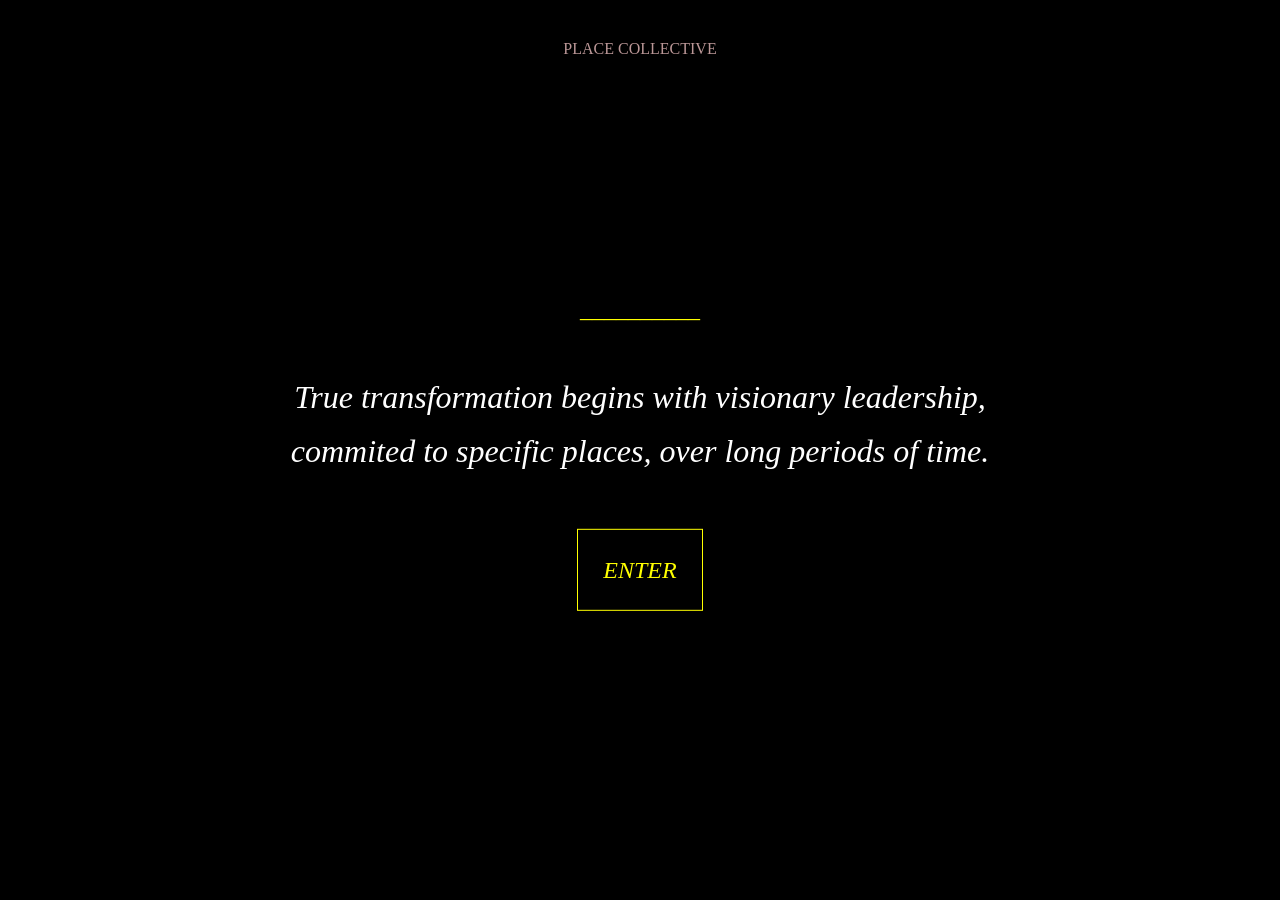
<file: index.html>
<!DOCTYPE html>
<html lang="en">

<head>
    <meta charset="UTF-8">
    <meta name="viewport" content="width=device-width, initial-scale=1.0">
    <title>opening</title>
    <link rel="stylesheet" href="style.css">
</head>

<body>

    <section class="hero">
       <div class="main">
        <p style="color: rgb(187, 151, 151); text-align: center; margin-top: 40px;">PLACE COLLECTIVE</p>
    </div>
        <div class="intro-container">

             
            <video class="intro-video" autoplay muted  playsinline loop>
                <source src="./imgs/VID-20260609-WA0054.mp4" type="video/mp4" >
            </video>


            <div class="text1">
                <h1>Welcome to <br><span style="color: yellow;">The Place Collective.</span>                    
                </h1> <br><br>

              
                </div>

                
                <div class="text2">
                <p>
                    Never doubt that a small group of <br> thoughtful,
                    committed citizens <br> can change the world. <br> <span style="color: yellow;">Indeed, it's the only thing <br>
                        that ever has
                    </span> <br> <span style="color: yellow; font-style: normal; font-size: small; font-weight: 400;">MARGARET MEAD</span> 
                </p>
            </div>


            <div class="text3">
                <div style="color: yellow; margin-bottom: 40px;">__________</div>
                <p>True transformation begins with visionary leadership,<br>
                    commited to specific places, over long periods of time.
                </p> 
                <a href="http://127.0.0.1:5502/about.html" style="margin-top: 50px;">ENTER</a>

            </div>


              
           


        </div>

    </section>

</body>

</html>
</file>
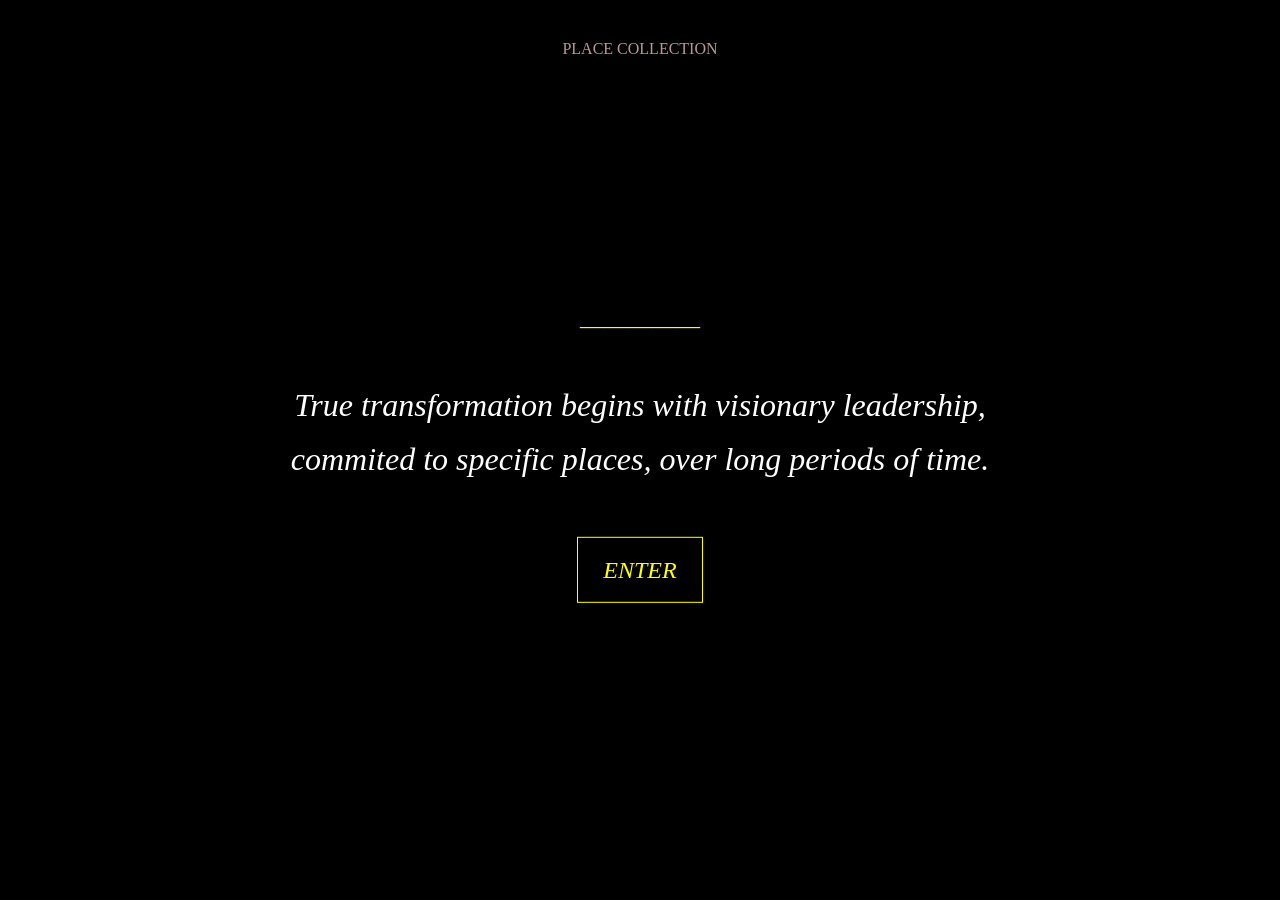
<file: level1 project/index.html>
<!DOCTYPE html>
<html lang="en">

<head>
    <meta charset="UTF-8">
    <meta name="viewport" content="width=device-width, initial-scale=1.0">
    <title>opening</title>
    <link rel="stylesheet" href="style.css">
</head>

<body>

    <section class="hero">
       <div class="main">
        <p style="color: rgb(187, 151, 151); text-align: center; margin-top: 40px;">PLACE COLLECTION</p>
    </div>
        <div class="intro-container">

             
            <video class="intro-video" autoplay muted>
                <source src="./imgs/26452-358778857.mp4" type="video/mp4">
            </video>


            
                <h1 class="text1">Welcome to <br><span style="color: yellow;">The Place Collective.</h1></span>
                <div class="text2">
                <p>
                    Never doubt that a small group of <br> thoughtful,
                    committed citizens <br> can change the world. <br> <span style="color: yellow;">Indeed, it's the only thing <br>
                        that ever has
                    </span> 
                </p>
            </div>


            <div class="text3">
                <div style="color: yellow; margin-bottom: 40px;">__________</div>
                <p>True transformation begins with visionary leadership,<br>
                    commited to specific places, over long periods of time.
                </p> 
                <a href="http://127.0.0.1:5500/" style="margin-top: 50px;">ENTER</a>

            </div>


              
           


        </div>

    </section>

</body>

</html>
</file>
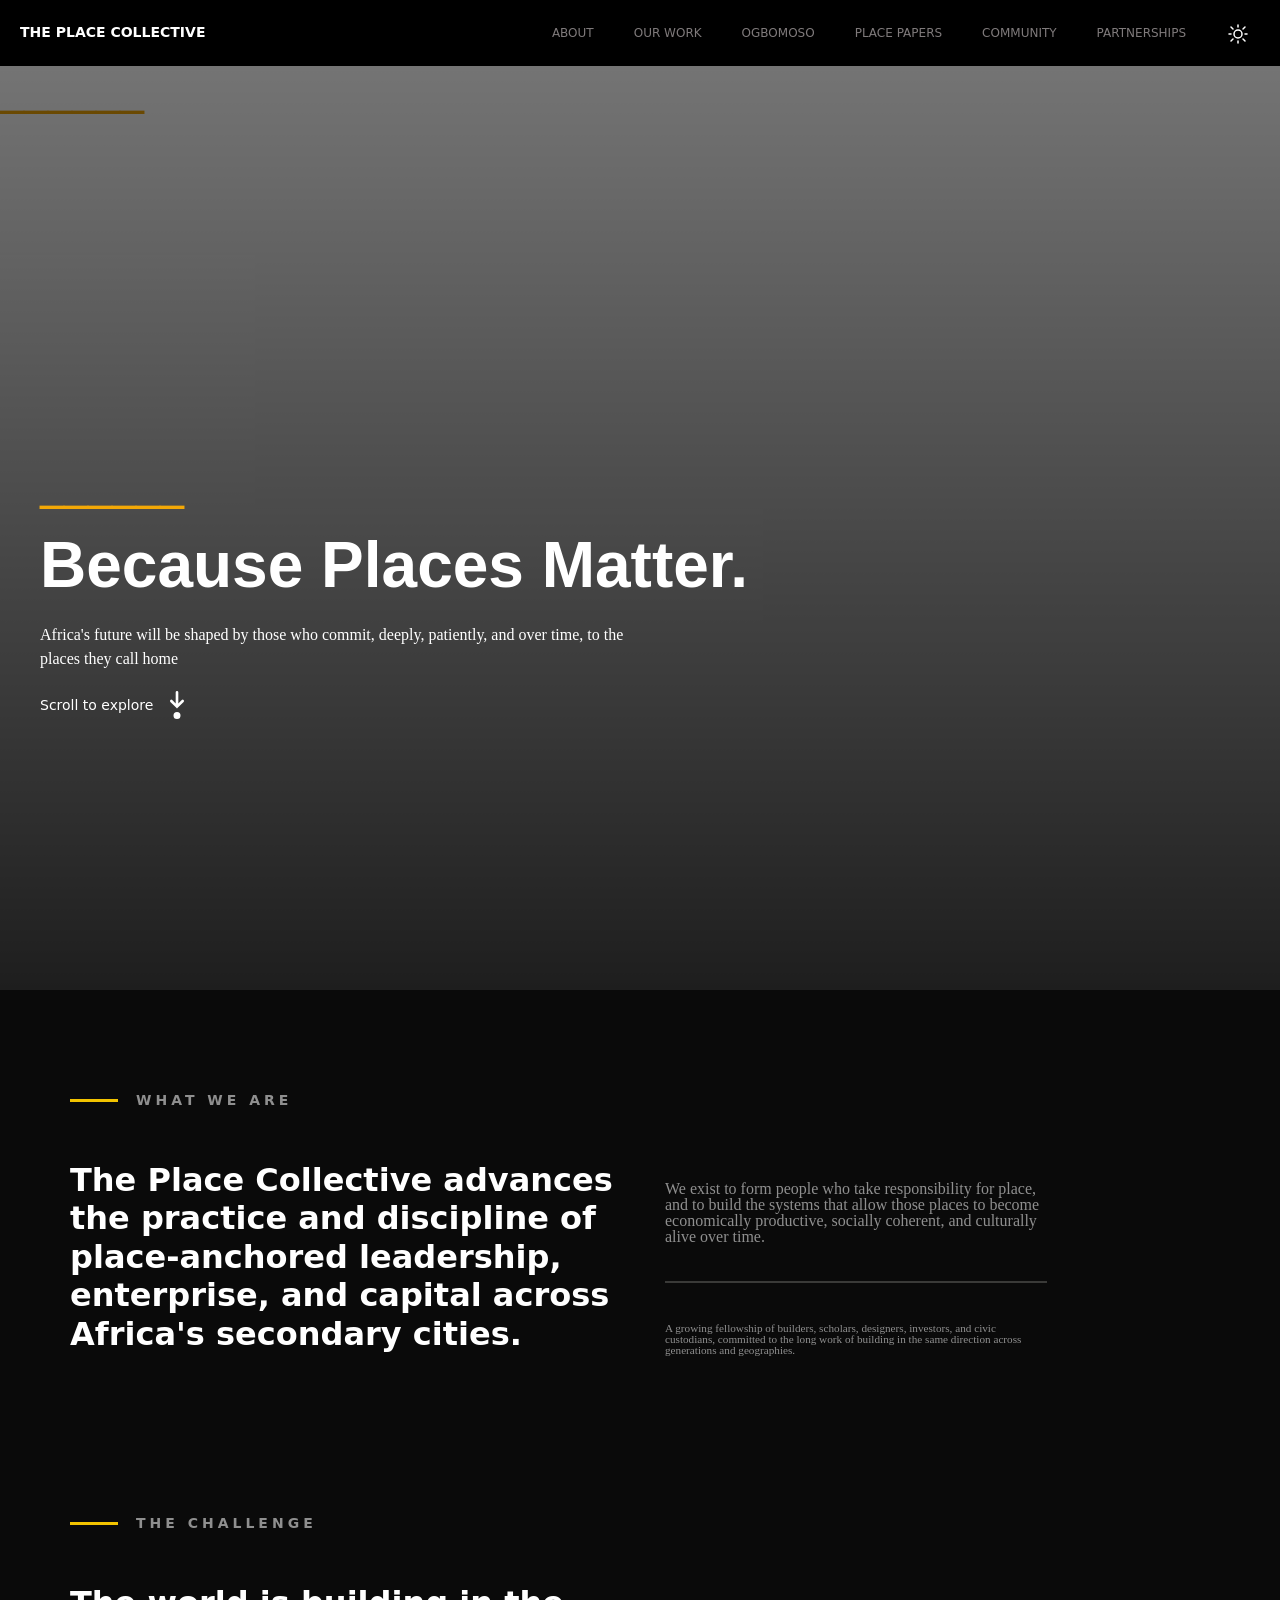
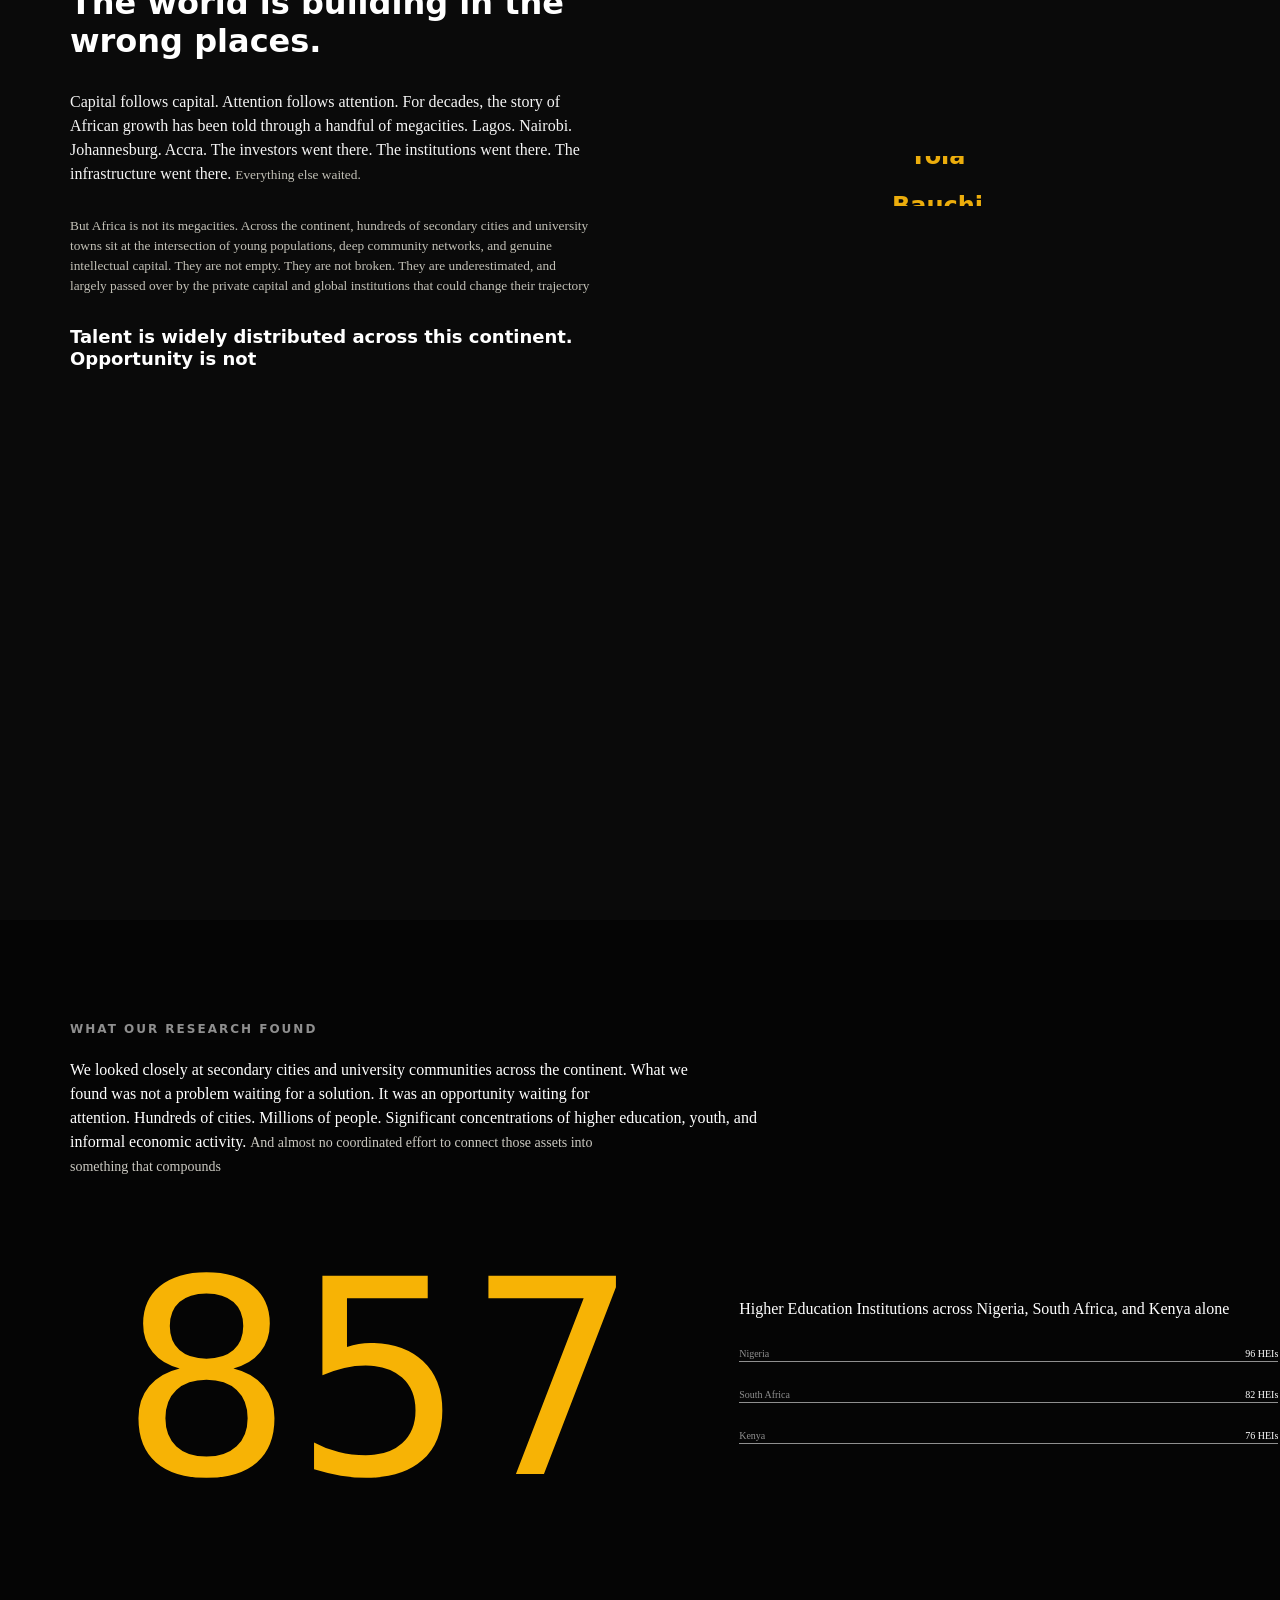
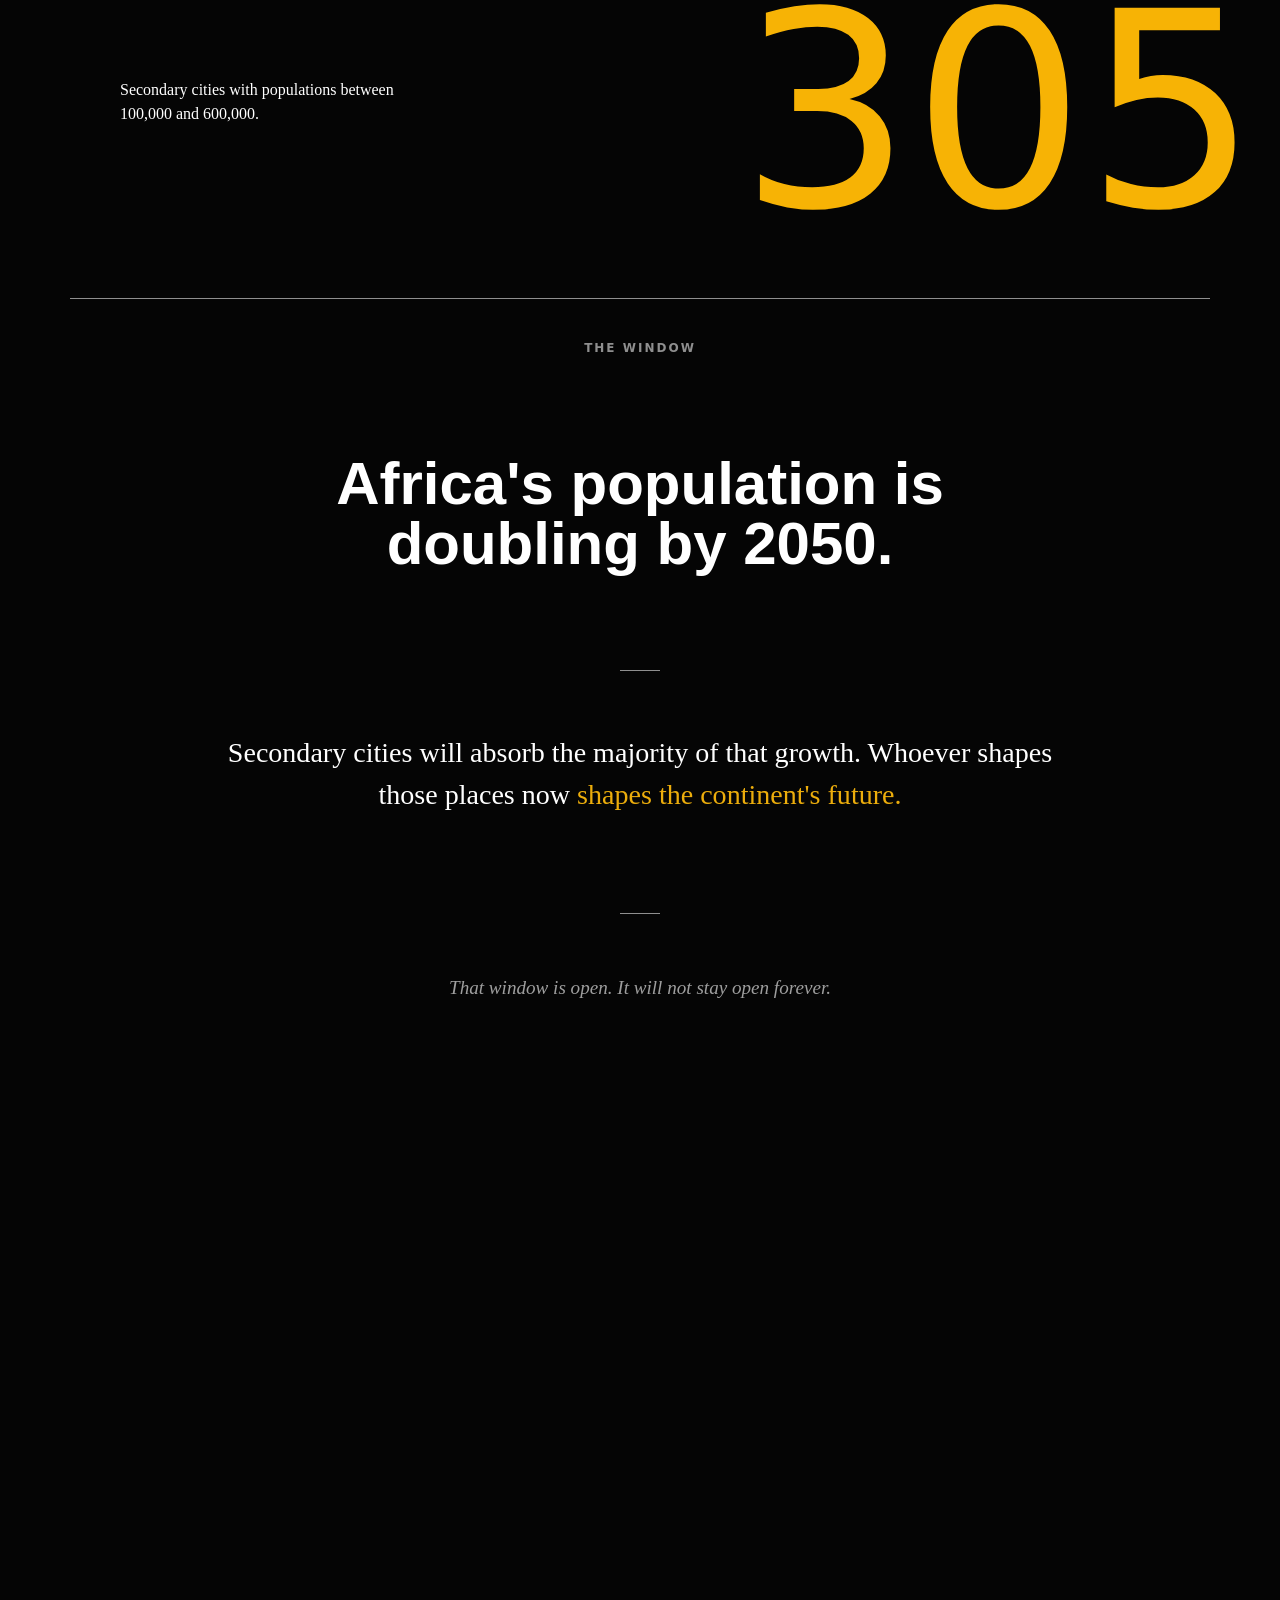
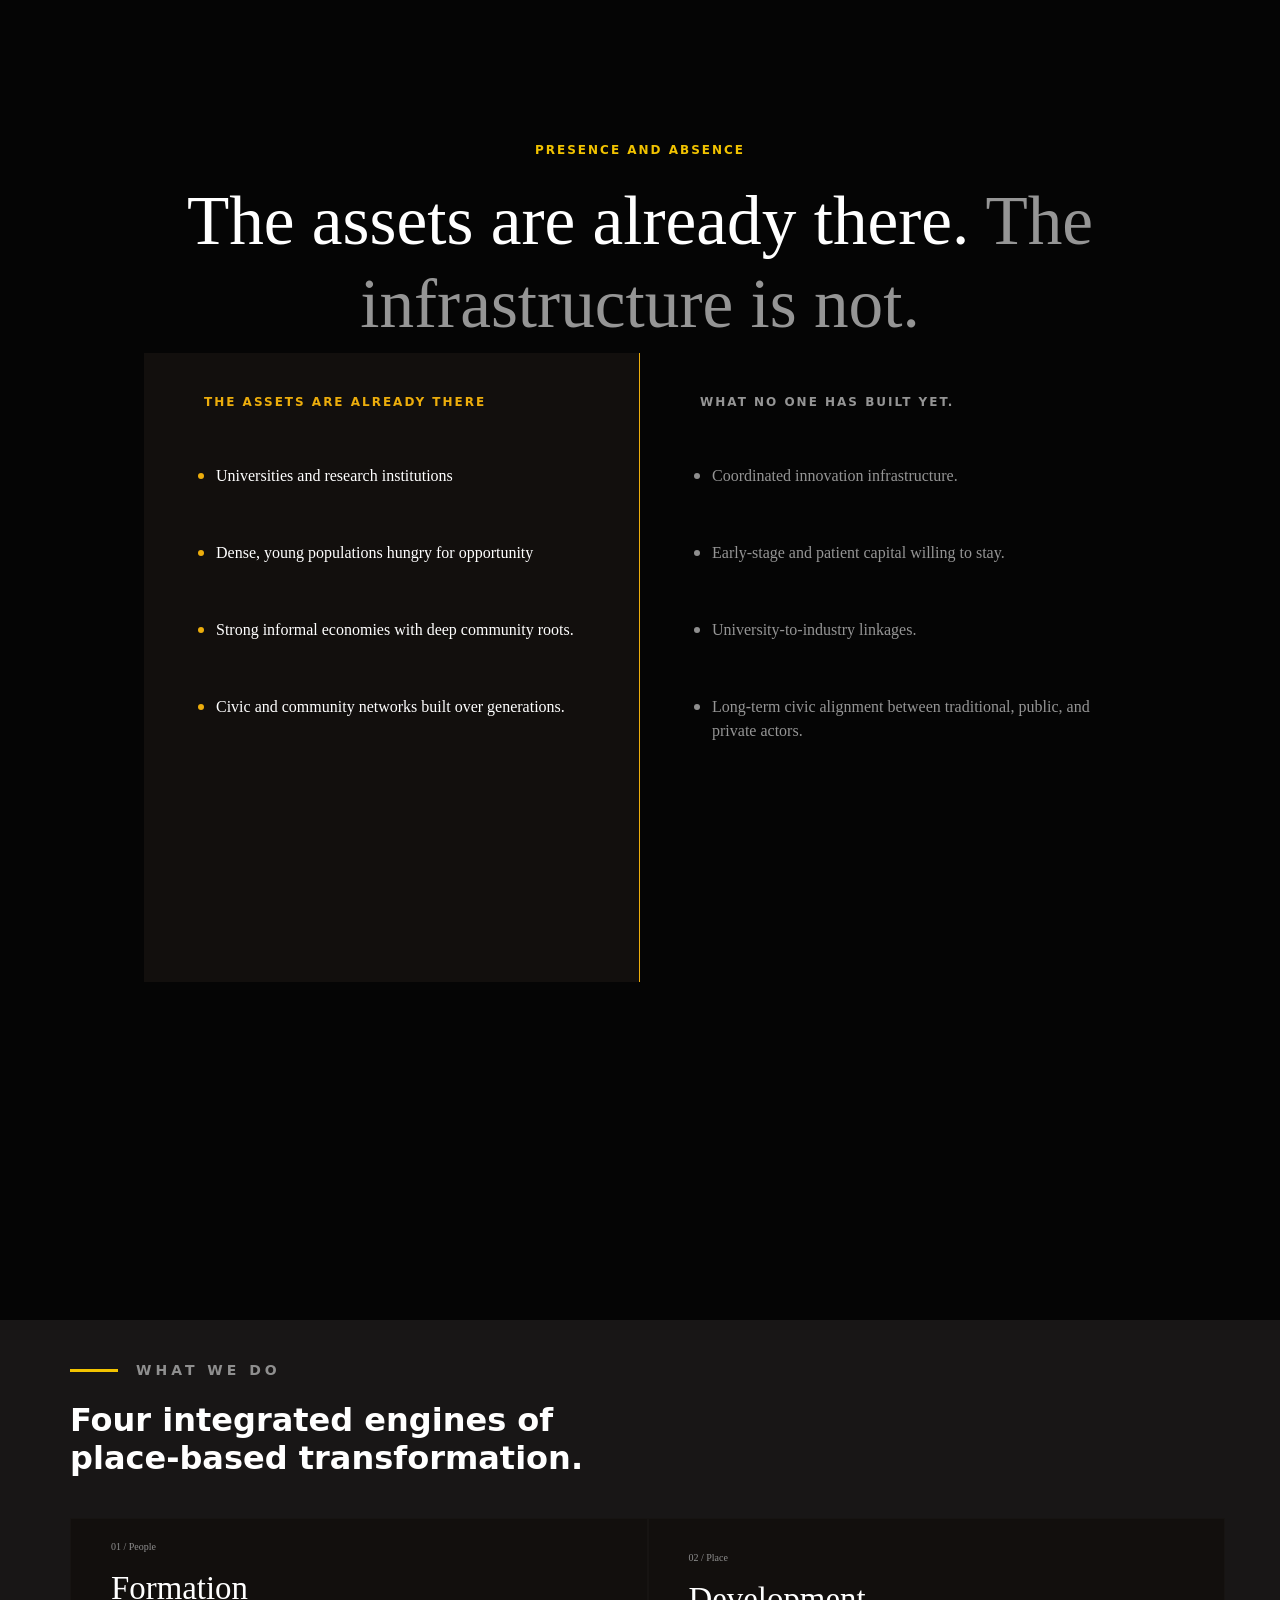
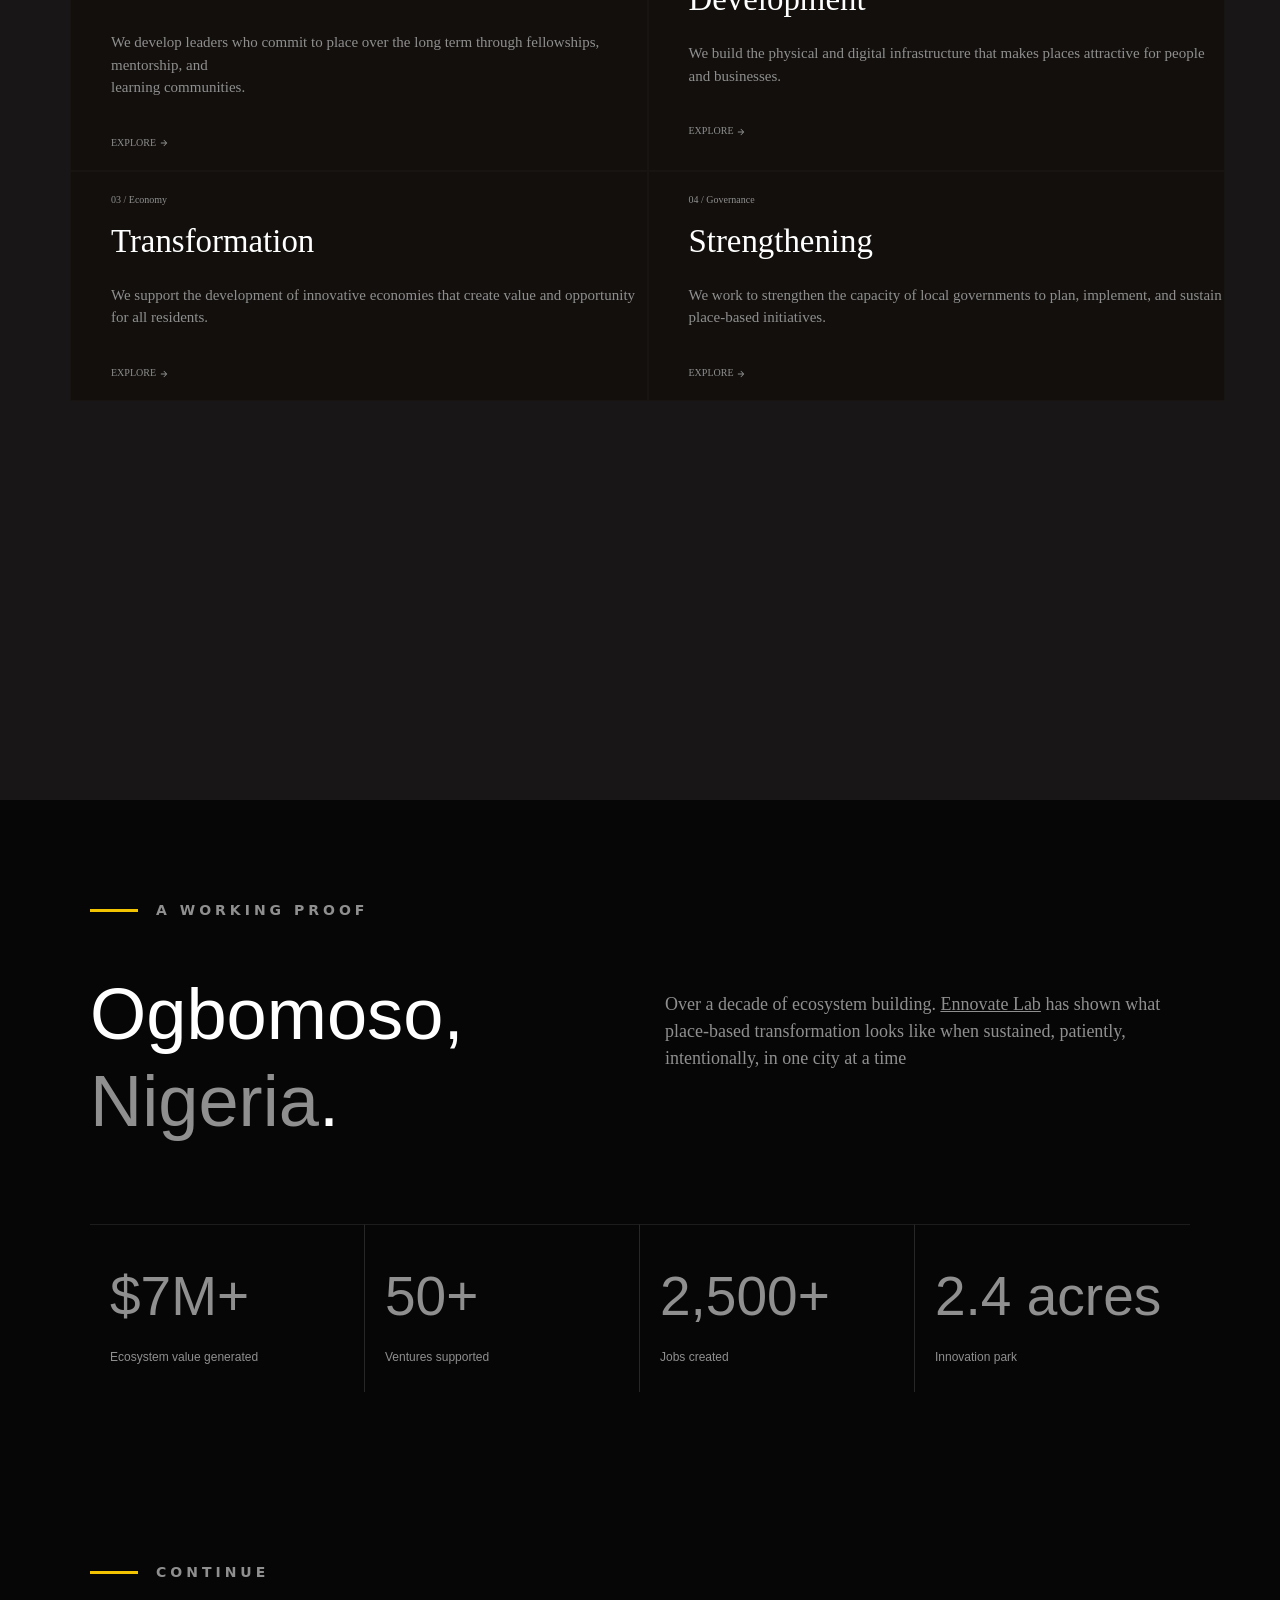
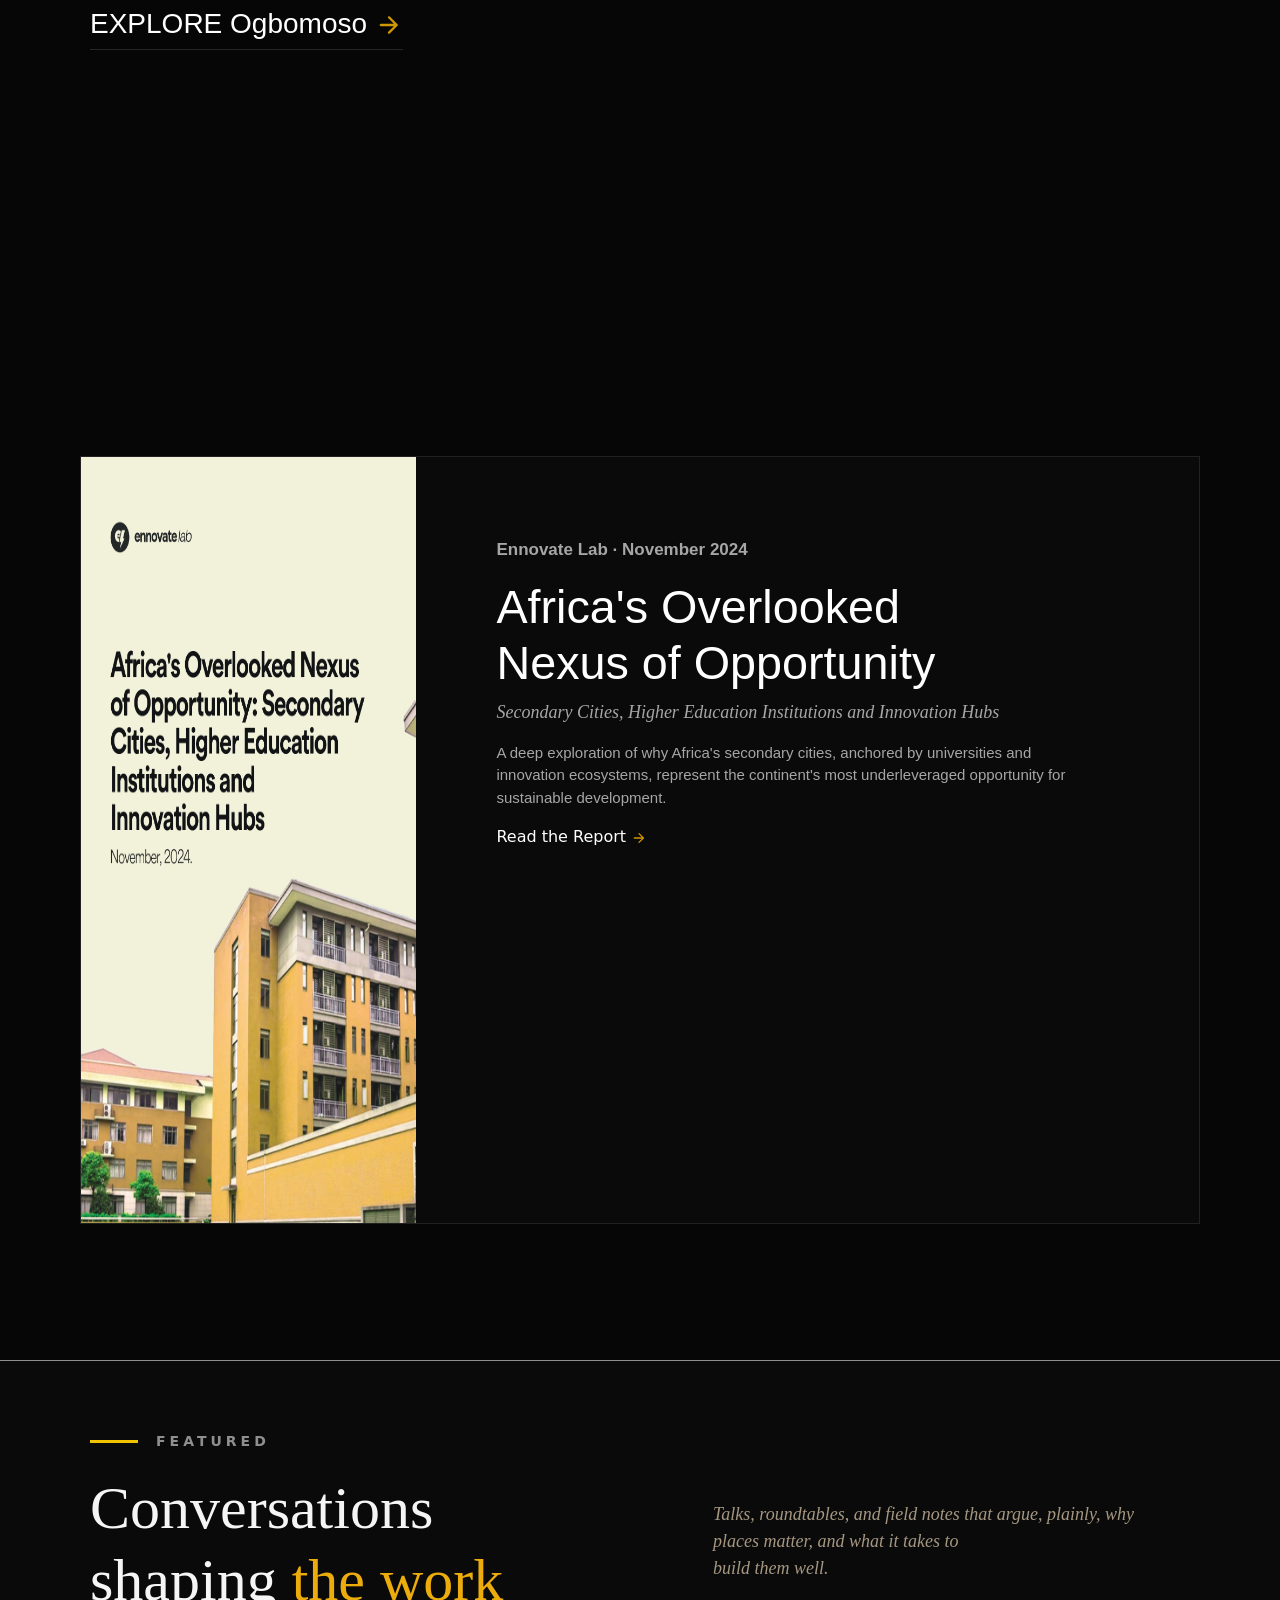
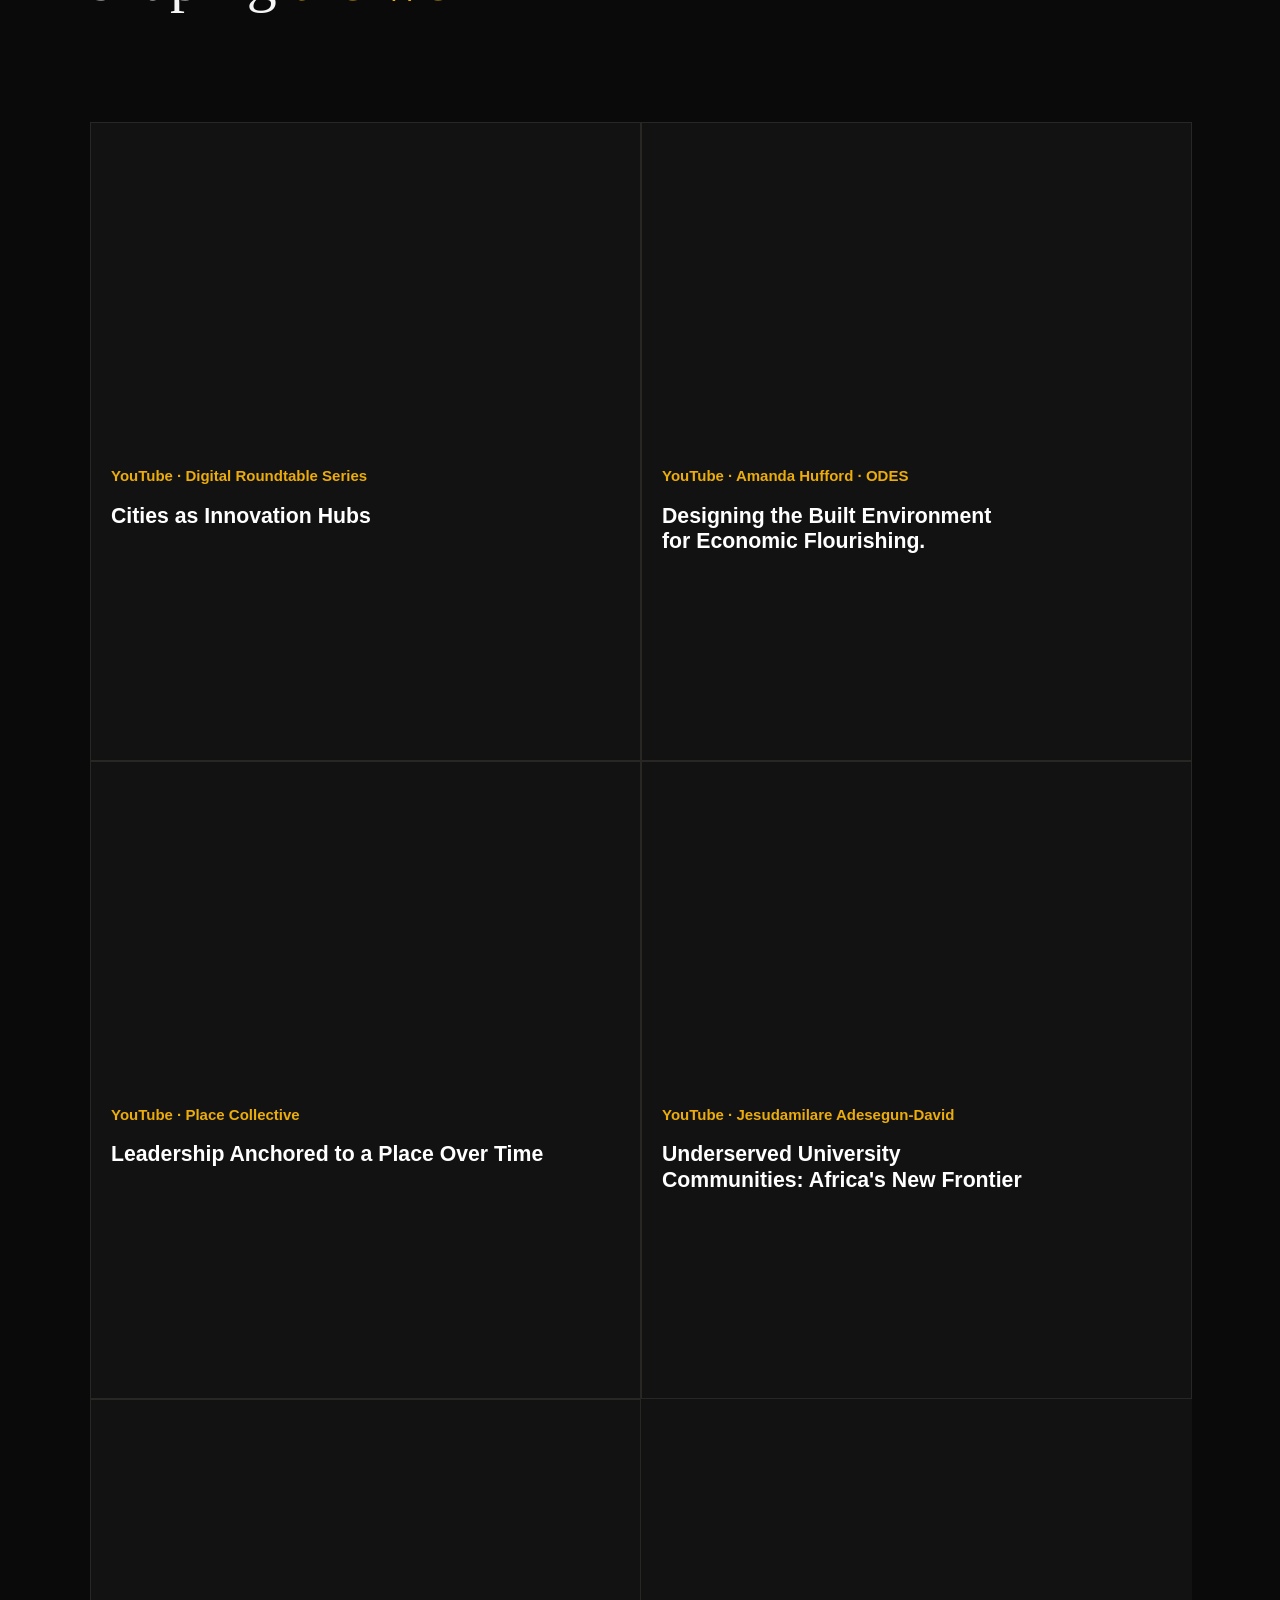
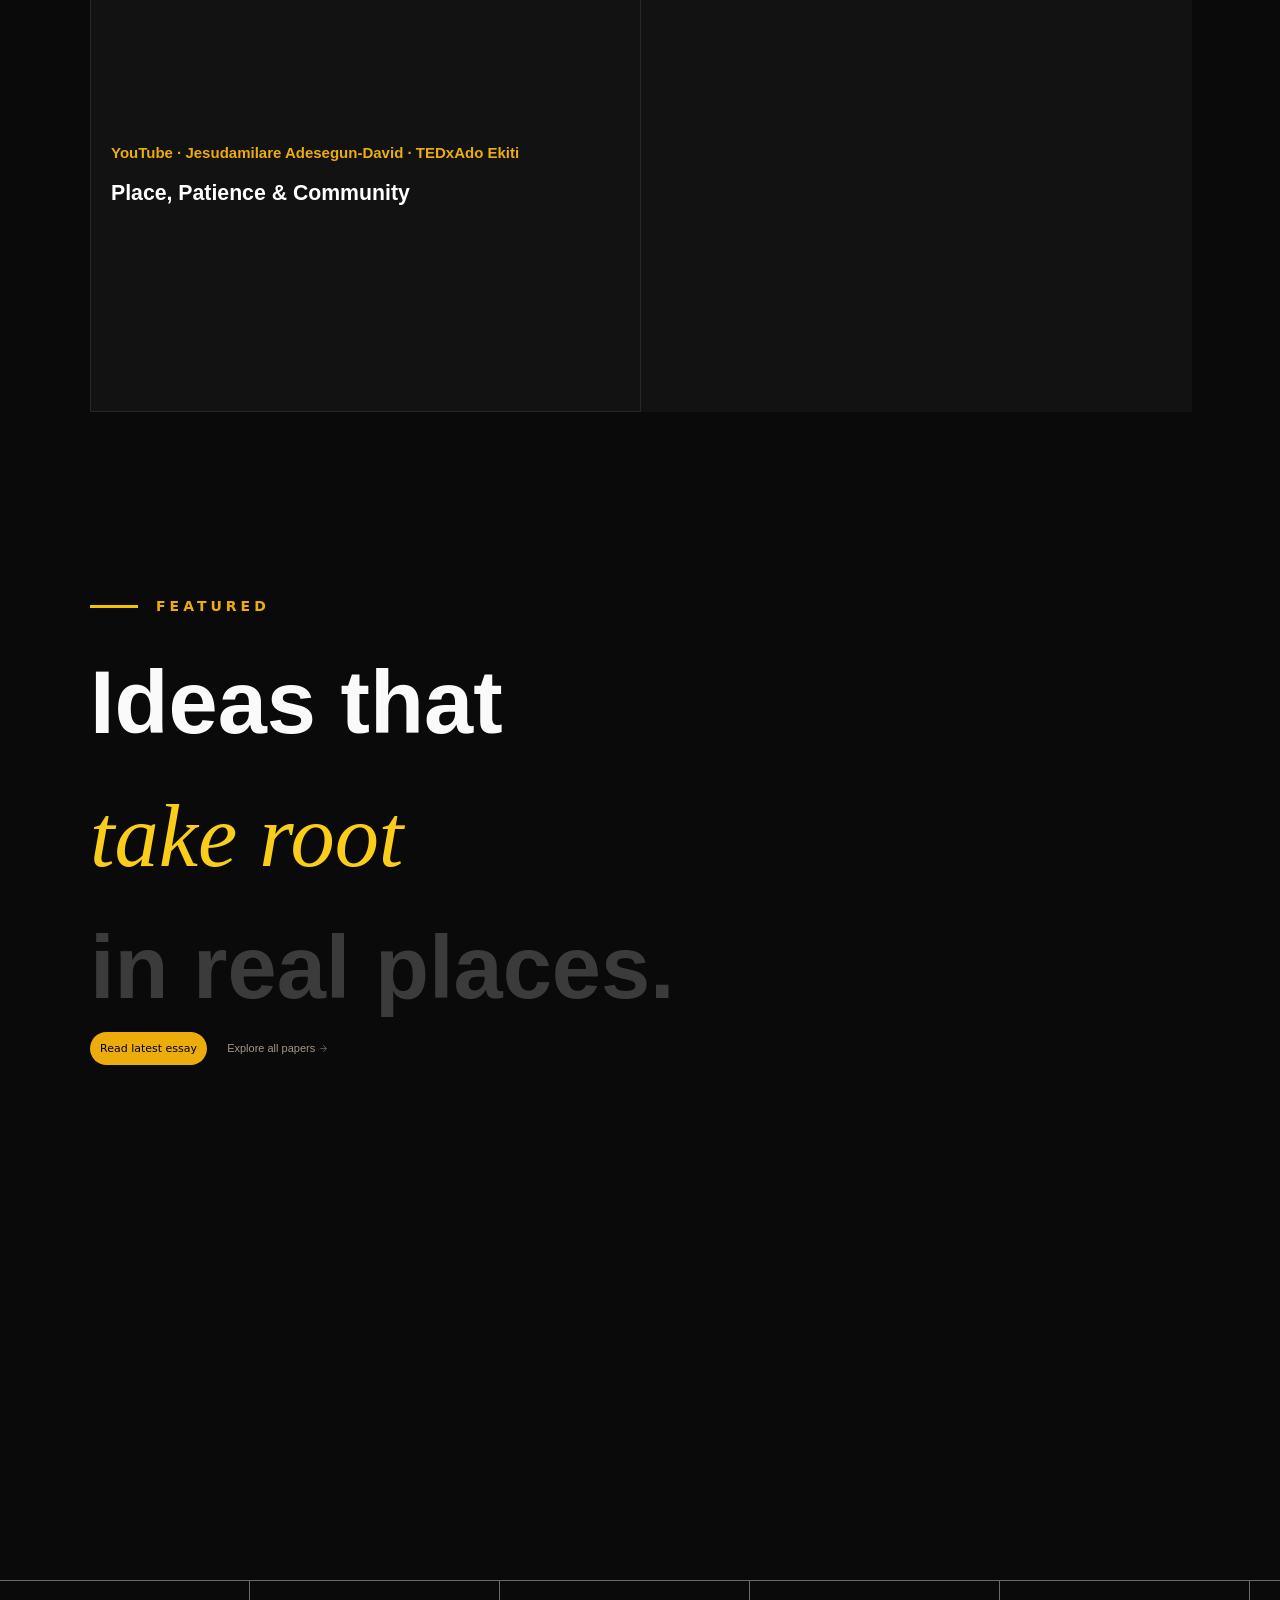
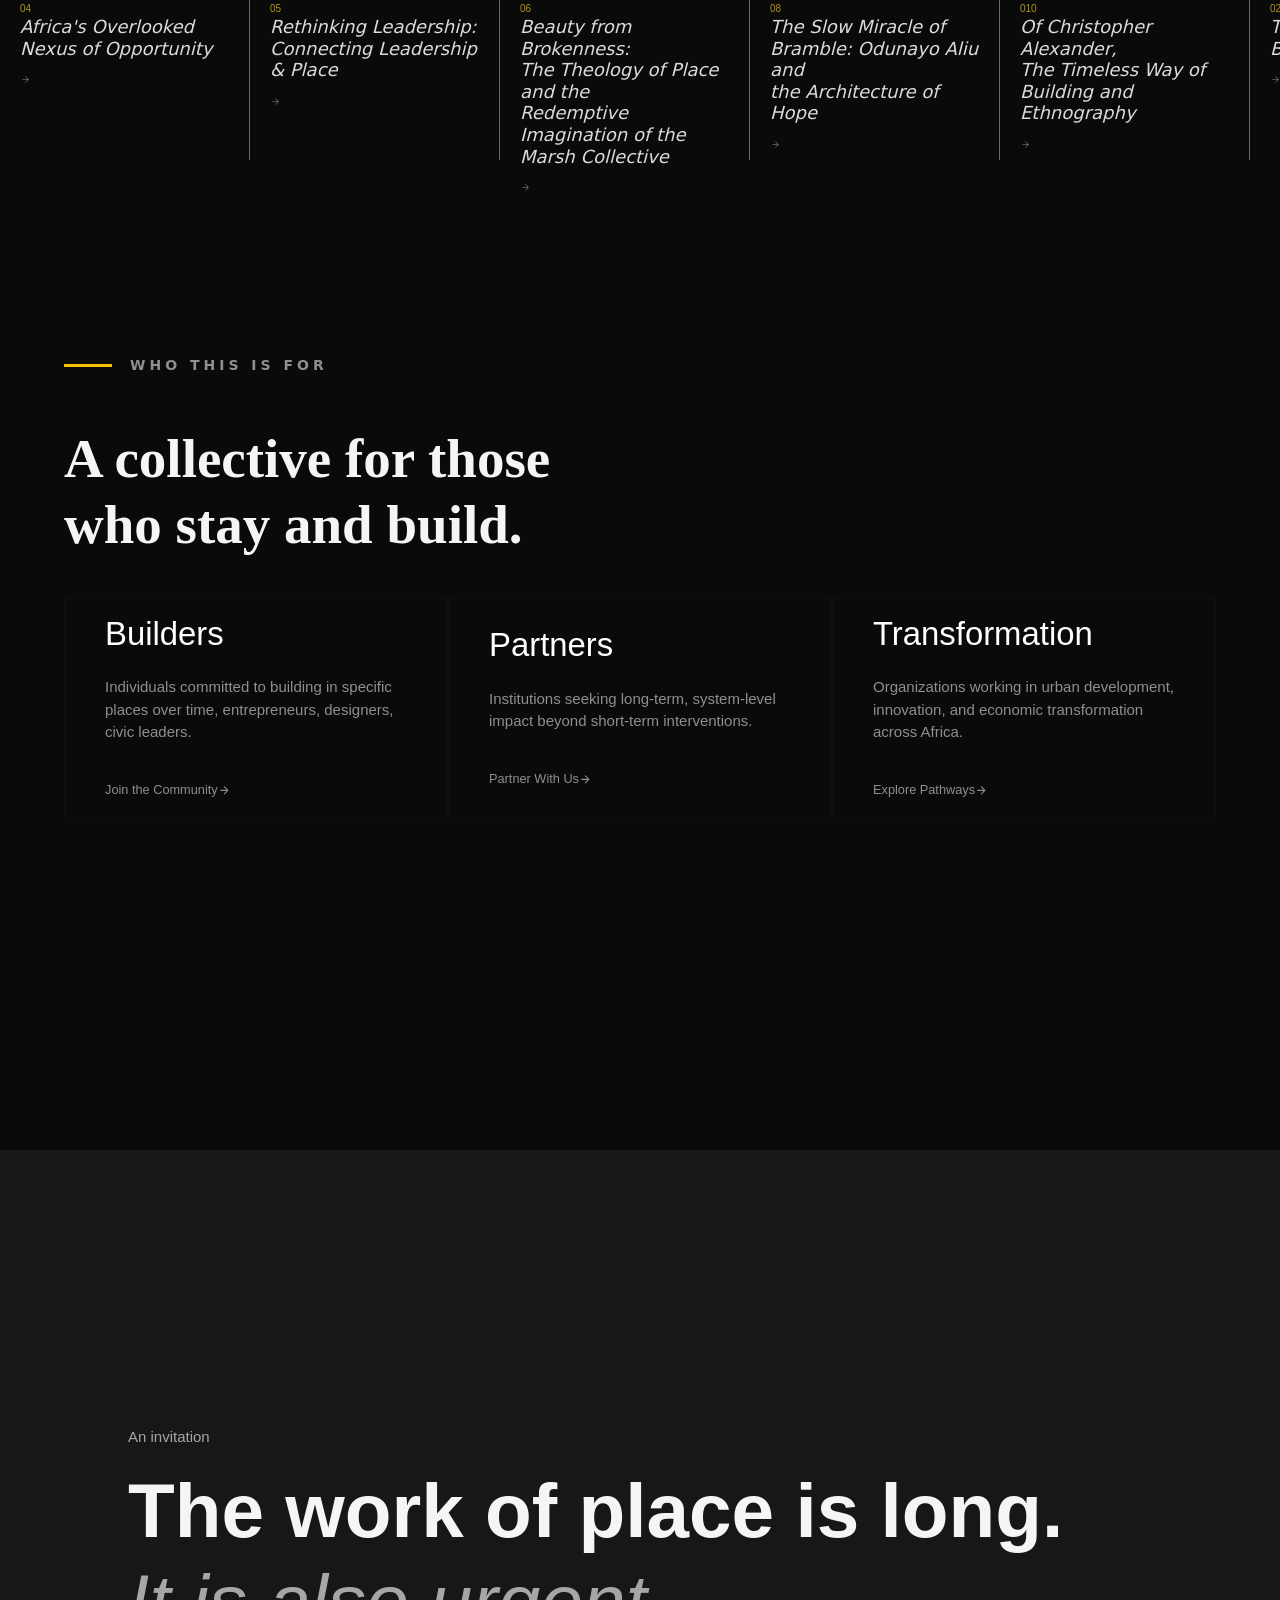
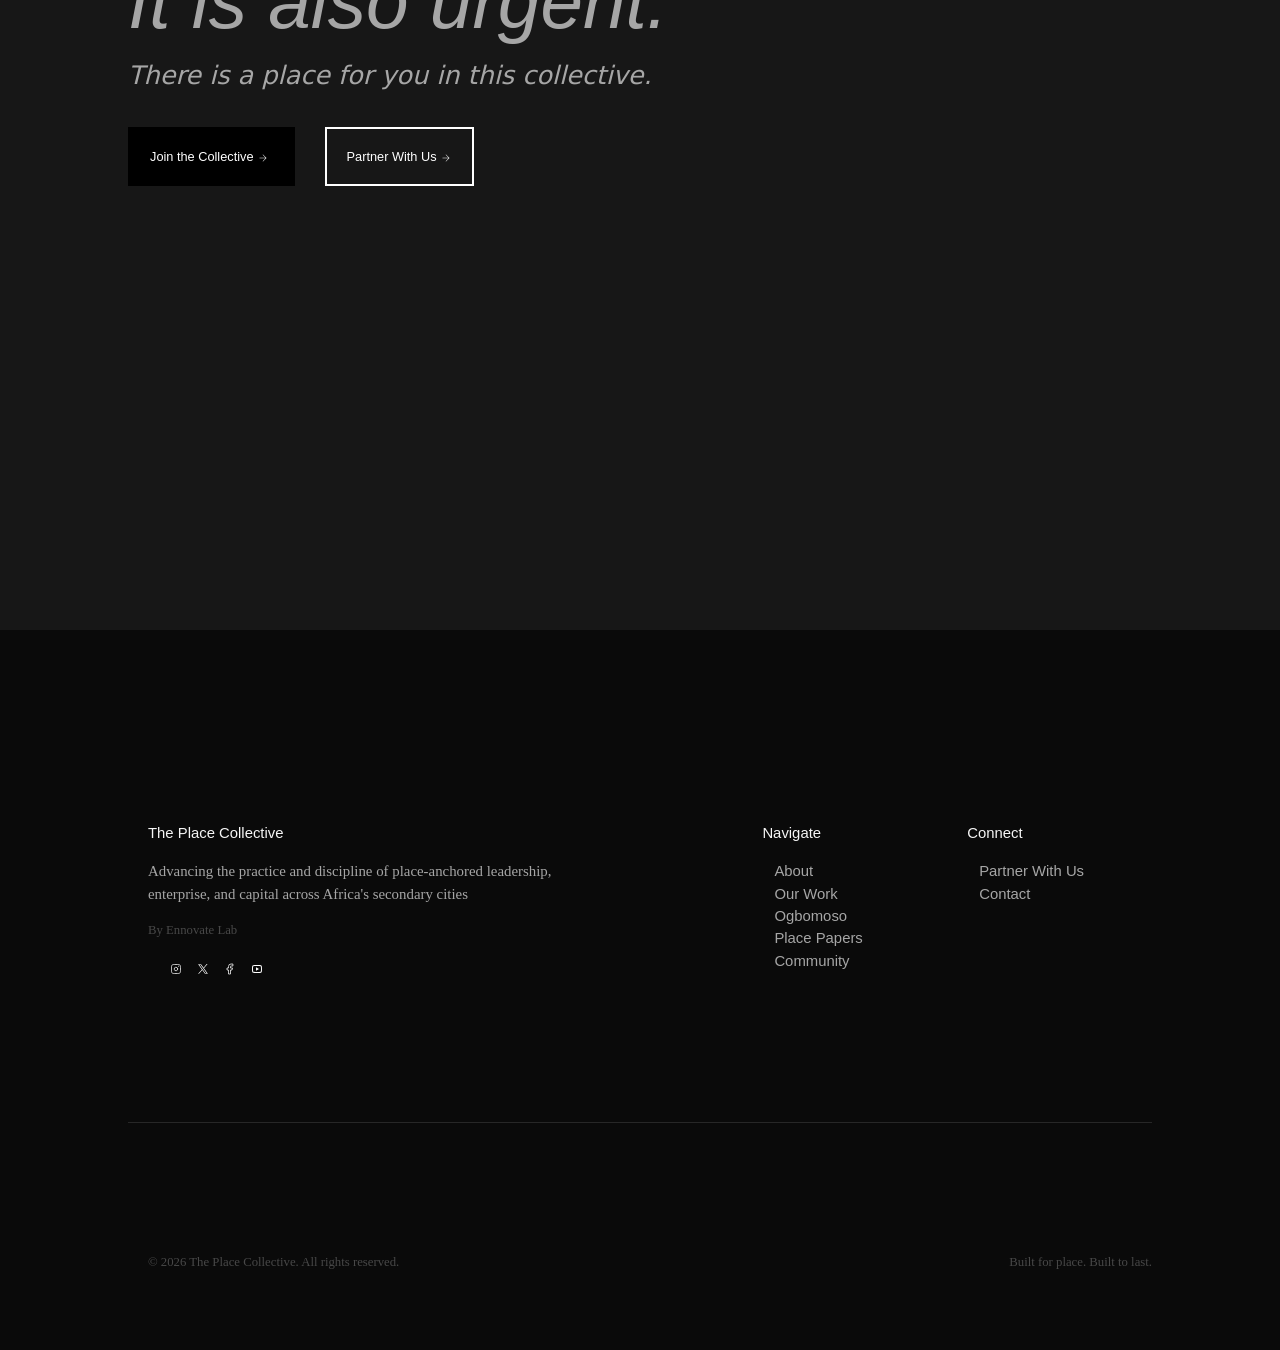
<file: about.html>
<!DOCTYPE html>
<html lang="en">

<head>
    <meta charset="UTF-8">
    <meta name="viewport" content="width=device-width, initial-scale=1.0">
    <title>The Place Collective</title>
    <link rel="stylesheet" href="styles.css">
    <link href="https://cdn.jsdelivr.net/npm/bootstrap@5.3.8/dist/css/bootstrap.min.css" rel="stylesheet"
        integrity="sha384-sRIl4kxILFvY47J16cr9ZwB07vP4J8+LH7qKQnuqkuIAvNWLzeN8tE5YBujZqJLB" crossorigin="anonymous">
</head>

<body>





    <nav>
        <div class="logo">THE PLACE COLLECTIVE</div>

        <ul class="nav-links">
            <li><a href="#">ABOUT</a></li>

            <!-- 2nd Child -->
            <li class="dropdown-item">
                <a href="#">OUR WORK</a>

                <div class="dropdown-box">
                    <a href="#">OVERVIEW</a>
                    <a href="#">PLACE FELLOWSHIP</a>
                    <a href="#">FUNDS FOR PLACE LAB</a>
                    <a href="#">RESEARCH & ADVISORY</a>
                    <a href="#">PLACE CONFERENCE</a>
                </div>
            </li>

            <!-- 3rd Child -->
            <li class="dropdown-item">
                <a href="#">OGBOMOSO</a>

                <div class="dropdown-box">
                    <a href="#">OVERVIEW</a>
                    <a href="#">EXPLORE ECOSYSTEM BRIEF</a>
                    <a href="#">SEE VENTURES</a>
                </div>
            </li>

            <li><a href="#">PLACE PAPERS</a></li>
            <li><a href="#">COMMUNITY</a></li>
            <li><a href="#">PARTNERSHIPS</a></li>
            <li class="light"><a href="#services"><svg xmlns="http://www.w3.org/2000/svg" width="2em" height="2em"
                        viewBox="0 0 24 24">
                        <path d="M0 0h24v24H0z" fill="none" />
                        <path fill="none" stroke="#fff" stroke-linecap="round" stroke-linejoin="round"
                            stroke-width="1.5"
                            d="M16 12a4 4 0 1 1-8 0a4 4 0 0 1 8 0m-4-9v2m0 14.004v2M5 12H3m18 0h-2m0-7l-2 2M5 5l2 2m0 10l-2 2m14 0l-2-2" />
                    </svg>
                </a></li>
        </ul>


        <div class="menu">
            <svg xmlns="http://www.w3.org/2000/svg" width="2em" height="2em" viewBox="0 0 24 24">
                <path d="M0 0h24v24H0z" fill="none" />
                <path fill="#7f7a7b" d="M3 18v-2h18v2zm0-5v-2h18v2zm0-5V6h18v2z" />
            </svg>

        </div>


        
    </nav>






    <section class="hero">

        <iframe class="bg-video" title="Place Collective hero film"
            src="https://www.youtube-nocookie.com/embed/qGvdNNOBzUk?autoplay=1&mute=1&controls=0&loop=1&playlist=qGvdNNOBzUk&playsinline=1&modestbranding=1&rel=0&showinfo=0&iv_load_policy=3&disablekb=1&fs=0&cc_load_policy=0&vq=hd1080&hd=1"
            allow="autoplay; encrypted-media" frameborder="0" aria-hidden="true">
        </iframe>




        <div class="line" style="padding-top: 50px;"> ______</div>
        <div class="content">
            <div class="line"> ______</div>
            <h1>Because Places Matter.</h1>
            <p>Africa's future will be shaped by those who commit, deeply, patiently, and over time, to the places they
                call home</p>
            <a href="#about"><span>Scroll to explore</span>
                <svg xmlns="http://www.w3.org/2000/svg" width="2em" height="2em" viewBox="0 0 16 16">
                    <path d="M0 0h16v16H0z" fill="none" />
                    <path fill="#fff" fill-rule="evenodd"
                        d="M10 14a2 2 0 1 1-4 0a2 2 0 0 1 4 0m1.78-8.841a.75.75 0 0 0-1.06 0l-1.97 1.97V.75a.75.75 0 0 0-1.5 0v6.379l-1.97-1.97a.75.75 0 0 0-1.06 1.06l3.25 3.25L8 10l.53-.53l3.25-3.25a.75.75 0 0 0 0-1.061"
                        clip-rule="evenodd" />
                </svg>
            </a>
        </div>
    </section>


    <section class="about">
        <div class="section-label">What We Are</div>


        <div class="about-content">
            <div class="containerA">
                <h2>The Place Collective advances the practice and discipline of place-anchored leadership, enterprise,
                    and capital across Africa's secondary cities.</h2>

            </div>

            <div class="containerB">
                <p>We exist to form people who take responsibility for place, and to build the systems that allow those
                    places to become economically productive, socially coherent, and culturally alive over time.</p>
                <!-- <div></div> -->
                <hr style="width: 100%; border: 0.7px solid #cbc9c1; margin: 20px 0;">
                <p>A growing fellowship of builders, scholars, designers, investors, and civic custodians, committed to
                    the long work of building in the same direction across generations and geographies.</p>
            </div>
        </div><br><br><br><br><br>










        <div class="section-label2">The Challenge</div>


        <div class="about-content2">
            <div class="containerAi">
                <h2>The world is building in the wrong places.</h2>
                <p style="color: whitesmoke; font-family: cormorant garamond, serif; margin-top: 30px;">Capital follows
                    capital. Attention follows attention. For decades, the story of African growth has been told through
                    a handful of megacities. Lagos. Nairobi. Johannesburg. Accra. The investors went there. The
                    institutions went there. The infrastructure went there. <span
                        style="color: rgb(194, 192, 182); font-size: smaller;">Everything else waited.</span></p>
                <p
                    style="color:rgb(194, 192, 182); font-family: cormorant garamond, serif; margin-top: 30px; font-weight: 50; font-size: smaller;">
                    But Africa is not its megacities. Across the continent, hundreds of secondary cities and university
                    towns sit at the intersection of young populations, deep community networks, and genuine
                    intellectual capital. They are not empty. They are not broken. They are underestimated, and largely
                    passed over by the private capital and global institutions that could change their trajectory</p>
                <h6 style="color: white; serif; margin-top: 30px; font-weight: 600; font-size: 18px;">Talent is widely
                    distributed across this continent. Opportunity is not</h6>
            </div>

            <div class="container">
                <div class="towns" id="towns">
                    <div class="town">Lagos</div>
                    <div class="town">Abuja</div>
                    <div class="town">Ibadan</div>
                    <div class="town">Kano</div>
                    <div class="town">Port Harcourt</div>
                    <div class="town">Benin City</div>
                    <div class="town">Enugu</div>
                    <div class="town">Abeokuta</div>
                    <div class="town">Akure</div>
                    <div class="town">Osogbo</div>
                    <div class="town">Ilorin</div>
                    <div class="town">Warri</div>
                    <div class="town">Asaba</div>
                    <div class="town">Owerri</div>
                    <div class="town">Uyo</div>
                    <div class="town">Calabar</div>
                    <div class="town">Jos</div>
                    <div class="town">Kaduna</div>
                    <div class="town">Maiduguri</div>
                    <div class="town">Yola</div>
                    <div class="town">Bauchi</div>
                    <div class="town">Gombe</div>
                    <div class="town">Lokoja</div>
                    <div class="town">Minna</div>
                    <div class="town">Sokoto</div>
                    <div class="town">Katsina</div>
                    <div class="town">Zaria</div>
                    <div class="town">Onitsha</div>
                    <div class="town">Nnewi</div>
                    <div class="town">Ado Ekiti</div>
                    <div class="town">Ogbomoso</div>
                    <div class="town">Ife</div>
                    <div class="town">Ilesa</div>
                    <div class="town">Epe</div>
                    <div class="town">Badagry</div>
                    <div class="town">Ijebu Ode</div>
                    <div class="town">Sagamu</div>
                    <div class="town">Offa</div>
                    <div class="town">Owo</div>
                    <div class="town">Ikorodu</div>
                </div>
            </div>
        </div>

    </section>


    <!-- educational section -->

    <section class="educational">
        <p class="p1">What our research found</p>
        <p class="educational-text">We looked closely at secondary cities and university communities across the
            continent. What we <br>
            found was not a problem waiting for a solution. It was an opportunity waiting for <br>
            attention. Hundreds of cities. Millions of people. Significant concentrations of higher education, youth,
            and <br>
            informal economic activity. <span style="color: #cbc9c1; font-size: 14px; font-weight: 500;">And almost no
                coordinated effort to connect those assets into <br>
                something that compounds</span></p>


        <div class="education-colomn">
            <div class="figure">
                857
            </div>
            <div class="figure-text">
                <p>Higher Education Institutions across Nigeria, South Africa, and Kenya alone</p>
                <div class="countries">
                    <span>Nigeria</span>
                    <span>96 HEIs</span>
                </div>
                <div class="countries">
                    <span>South Africa</span>
                    <span>82 HEIs</span>
                </div>
                <div class="countries">
                    <span>Kenya</span>
                    <span>76 HEIs</span>
                </div>

            </div>

            <div class="figure-text">
                Secondary cities with populations between <br>
                100,000 and 600,000.
            </div>

            <div class="figure">
                305
            </div>
        </div>


        <div class="world">
            <div class="window">
                <p>The window</p>
                <p>Africa's population is doubling by 2050.</p>
                <div></div>
                <p class="second">Secondary cities will absorb the majority of that growth. Whoever shapes those places
                    now
                    <span style="color: rgb(236, 173, 12);">shapes the continent's future.</span>
                </p>
                <div></div>
                <p>That window is open. It will not stay open forever.</p>
            </div>
        </div>


    </section>

    <section class="mission">
        <div class="mission-content">
            <p>Presence and Absence</p>
            <h3>The assets are already there. <span style="color: rgba(149, 149, 149, 1);">The infrastructure is
                    not.</span></h3>


            <data class="mission-data">
                <div class="data1">
                    <p>The assets are already there</p>
                    <ul>
                        <li>Universities and research institutions</li>
                        <li>Dense, young populations hungry for opportunity</li>
                        <li>Strong informal economies with deep community roots.</li>
                        <li>Civic and community networks built over generations.</li>
                    </ul>
                </div>
                <div class="data2">
                    <p>What no one has built yet.</p>
                    <ul>
                        <li>Coordinated innovation infrastructure.</li>
                        <li>Early-stage and patient capital willing to stay.</li>
                        <li>University-to-industry linkages.</li>
                        <li>Long-term civic alignment between traditional, public, and private actors.</li>
                    </ul>
                </div>
            </data>
        </div>


    </section>
    <!-- engine section -->

    <section class="engine">
        <div class="section-label2">WHAT WE DO</div>
        <h2>Four integrated engines of <br> place-based transformation.</h2>


        <div class="engine-grid">
            <a href="#">
                <span>01 / People</span>
                <h3>Formation</h3>
                <p>We develop leaders who commit to place over the long term through fellowships, mentorship, and <br>
                    learning communities.</p>
                <span style="margin-bottom: 20px;">EXPLORE <svg xmlns="http://www.w3.org/2000/svg" width="1em"
                        height="1em" viewBox="0 0 24 24">
                        <path d="M0 0h24v24H0z" fill="none" />
                        <path fill="currentColor"
                            d="M16.175 13H5q-.425 0-.712-.288T4 12t.288-.712T5 11h11.175l-4.9-4.9q-.3-.3-.288-.7t.313-.7q.3-.275.7-.288t.7.288l6.6 6.6q.15.15.213.325t.062.375t-.062.375t-.213.325l-6.6 6.6q-.275.275-.687.275T11.3 19.3q-.3-.3-.3-.712t.3-.713z" />
                    </svg>
                </span>


            </a>
            <a href="#">
                <span>02 / Place</span>
                <h3>Development</h3>
                <p>We build the physical and digital infrastructure that makes places attractive for people and
                    businesses.</p>
                <span style="margin-bottom: 20px;">EXPLORE <svg xmlns="http://www.w3.org/2000/svg" width="1em"
                        height="1em" viewBox="0 0 24 24">
                        <path d="M0 0h24v24H0z" fill="none" />
                        <path fill="currentColor"
                            d="M16.175 13H5q-.425 0-.712-.288T4 12t.288-.712T5 11h11.175l-4.9-4.9q-.3-.3-.288-.7t.313-.7q.3-.275.7-.288t.7.288l6.6 6.6q.15.15.213.325t.062.375t-.062.375t-.213.325l-6.6 6.6q-.275.275-.687.275T11.3 19.3q-.3-.3-.3-.712t.3-.713z" />
                    </svg>
                </span>

            </a>
            <a href="#">
                <span>03 / Economy</span>
                <h3>Transformation</h3>
                <p>We support the development of innovative economies that create value and opportunity for all
                    residents.</p>
                <span style="margin-bottom: 20px;">EXPLORE <svg xmlns="http://www.w3.org/2000/svg" width="1em"
                        height="1em" viewBox="0 0 24 24">
                        <path d="M0 0h24v24H0z" fill="none" />
                        <path fill="currentColor"
                            d="M16.175 13H5q-.425 0-.712-.288T4 12t.288-.712T5 11h11.175l-4.9-4.9q-.3-.3-.288-.7t.313-.7q.3-.275.7-.288t.7.288l6.6 6.6q.15.15.213.325t.062.375t-.062.375t-.213.325l-6.6 6.6q-.275.275-.687.275T11.3 19.3q-.3-.3-.3-.712t.3-.713z" />
                    </svg>
                </span>

            </a>
            <a href="#">
                <span>04 / Governance</span>
                <h3>Strengthening</h3>
                <p>We work to strengthen the capacity of local governments to plan, implement, and sustain place-based
                    initiatives.</p>
                <span style="margin-bottom: 20px;">EXPLORE <svg xmlns="http://www.w3.org/2000/svg" width="1em"
                        height="1em" viewBox="0 0 24 24">
                        <path d="M0 0h24v24H0z" fill="none" />
                        <path fill="currentColor"
                            d="M16.175 13H5q-.425 0-.712-.288T4 12t.288-.712T5 11h11.175l-4.9-4.9q-.3-.3-.288-.7t.313-.7q.3-.275.7-.288t.7.288l6.6 6.6q.15.15.213.325t.062.375t-.062.375t-.213.325l-6.6 6.6q-.275.275-.687.275T11.3 19.3q-.3-.3-.3-.712t.3-.713z" />
                    </svg>
                </span>

            </a>
        </div>

    </section>



    <section class="engine2">
        <div class="section-label2">A WORKING PROOF</div>
        <div class="engine2-content">
            <h2>Ogbomoso, <br> <span style="color: #8f8f8f;">Nigeria</span>.</h2>
            <p>Over a decade of ecosystem building. <span style="text-decoration: underline;">Ennovate Lab</span> has
                shown what place-based transformation looks like when sustained, patiently, intentionally, in one city
                at a time</p>
        </div>


        <div class="engine2-values">
            <div class="value">
                <span>$7M+</span>
                <p>Ecosystem value generated</p>

            </div>
            <div class="value">
                <span>50+</span>
                <p>Ventures supported</p>

            </div>
            <div class="value">
                <span>2,500+</span>
                <p>Jobs created</p>
            </div>
            <div class="value">
                <span>2.4 acres</span>
                <p>Innovation park</p>
            </div>


        </div>


        <div class="section-label2" style="margin-top: 150px; margin-bottom: 20px;">Continue</div>
        <span class="major" style="color: white;">EXPLORE Ogbomoso
            <svg class="arrow-icon" xmlns="http://www.w3.org/2000/svg" width="1em" height="1em" viewBox="0 0 24 24">
                <path d="M0 0h24v24H0z" fill="none" />
                <path fill="#cf9700"
                    d="M16.175 13H5q-.425 0-.712-.288T4 12t.288-.712T5 11h11.175l-4.9-4.9q-.3-.3-.288-.7t.313-.7q.3-.275.7-.288t.7.288l6.6 6.6q.15.15.213.325t.062.375t-.062.375t-.213.325l-6.6 6.6q-.275.275-.687.275T11.3 19.3q-.3-.3-.3-.712t.3-.713z" />
            </svg>


        </span>

    </section>



    <section class="nexus">
        <div class="nexus-grid">
            <img src="./img/report-cover-Cka3ZykN.jpg" style="width: 30%; height: 100%;" alt="">
            <div class="grid">
                <p>Ennovate Lab · November 2024</p>
                <h3>Africa's Overlooked <br> Nexus of Opportunity</h3>
                <p class="italic">Secondary Cities, Higher Education Institutions and Innovation Hubs</p>
                <p class="deep">A deep exploration of why Africa's secondary cities, anchored by universities and <br>
                    innovation ecosystems, represent the continent's most underleveraged opportunity for <br>
                    sustainable development.</p>
                <span>Read the Report
                    <svg class="arrow-icon" xmlns="http://www.w3.org/2000/svg" width="1em" height="1em"
                        viewBox="0 0 24 24">
                        <path d="M0 0h24v24H0z" fill="none" />
                        <path fill="#cf9700"
                            d="M16.175 13H5q-.425 0-.712-.288T4 12t.288-.712T5 11h11.175l-4.9-4.9q-.3-.3-.288-.7t.313-.7q.3-.275.7-.288t.7.288l6.6 6.6q.15.15.213.325t.062.375t-.062.375t-.213.325l-6.6 6.6q-.275.275-.687.275T11.3 19.3q-.3-.3-.3-.712t.3-.713z" />
                    </svg>
                </span>
            </div>
        </div>

    </section>




    <section class="watch">
        <div class="section-label2" style="margin-top: 20px; margin-bottom: 20px;">Featured</div>

        <div class="watch-word">
            <h3>Conversations <br> shaping <span style="color: rgb(236, 173, 12);">the work</span></h3>
            <p>Talks, roundtables, and field notes that argue, plainly, why <br>
                places matter, and what it takes to <br> build them well.</p>
        </div>



        <div class="watch-grid">
            <div class="grids">
                <iframe width="100%" height="315"
                    src="https://www.youtube-nocookie.com/embed/HcEAb1JAzq8?si=sC8AG3W3KN_mwVOG&amp;start=6"
                    title="YouTube video player" frameborder="0"
                    allow="accelerometer; autoplay; clipboard-write; encrypted-media; gyroscope; picture-in-picture; web-share"
                    referrerpolicy="strict-origin-when-cross-origin" allowfullscreen allow="autoplay"></iframe>
                <div>
                    <p>YouTube · Digital Roundtable Series</p>
                    <h3>Cities as Innovation Hubs</h3>
                </div>
            </div>


            <div class="grids">
                <iframe width="100%" height="315"
                    src="https://www.youtube-nocookie.com/embed/agEF7Bz6Ypk?si=5e97SHs5DUdaY0Fm&amp;start=6"
                    title="YouTube video player" frameborder="0"
                    allow="accelerometer; autoplay; clipboard-write; encrypted-media; gyroscope; picture-in-picture; web-share"
                    referrerpolicy="strict-origin-when-cross-origin" allowfullscreen></iframe>
                <div>
                    <p>YouTube · Amanda Hufford · ODES</p>
                    <h3>Designing the Built Environment <br> for Economic Flourishing.</h3>
                </div>
            </div>


            <div class="grids">
                <iframe width="100%" height="315"
                    src="https://www.youtube-nocookie.com/embed/lJw7BPm79z0?si=2Sg4K8i4st9XfPaU&amp;start=5"
                    title="YouTube video player" frameborder="0"
                    allow="accelerometer; autoplay; clipboard-write; encrypted-media; gyroscope; picture-in-picture; web-share"
                    referrerpolicy="strict-origin-when-cross-origin" allowfullscreen></iframe>
                <div>
                    <p>YouTube · Place Collective</p>
                    <h3>Leadership Anchored to a Place Over Time</h3>
                </div>
            </div>


            <div class="grids">
                <iframe width="100%" height="315"
                    src="https://www.youtube-nocookie.com/embed/d29laOtq-VA?si=urJ9EbIcA0tXPVBb&amp;start=6"
                    title="YouTube video player" frameborder="0"
                    allow="accelerometer; autoplay; clipboard-write; encrypted-media; gyroscope; picture-in-picture; web-share"
                    referrerpolicy="strict-origin-when-cross-origin" allowfullscreen></iframe>
                <div>
                    <p>YouTube · Jesudamilare Adesegun-David</p>
                    <h3>Underserved University <br> Communities: Africa's New Frontier</h3>
                </div>
            </div>


            <div class="grids">
                <iframe width="100%" height="315"
                    src="https://www.youtube-nocookie.com/embed/VlTY5D86-ZM?si=-xSbl1_dtX9D0TSv&amp;start=5"
                    title="YouTube video player" frameborder="0"
                    allow="accelerometer; autoplay; clipboard-write; encrypted-media; gyroscope; picture-in-picture; web-share"
                    referrerpolicy="strict-origin-when-cross-origin" allowfullscreen></iframe>
                <div>
                    <p>YouTube · Jesudamilare Adesegun-David · TEDxAdo Ekiti</p>
                    <h3>Place, Patience & Community</h3>
                </div>
            </div>
        </div><br><br><br><br><br><br>



        <div class="section-label2" style="margin-top: 20px; margin-bottom: 20px;color: rgb(236, 173, 12);">Featured
        </div>

        <div class="idea">
            <span>Ideas that</span>
            <span>take root</span>
            <span>in real places.</span>
        </div>


        <div class="explore">
            <a href="">Read latest essay</a>
            <a href="" class="move">Explore all papers
                <svg class="arrow-icon" xmlns="http://www.w3.org/2000/svg" width="11" height="11" viewBox="0 0 24 24">
                    <path d="M0 0h24v24H0z" fill="none" />
                    <path fill="#a59781" d="M17.079 12.5H5v-1h12.079l-5.792-5.792L12 5l7 7l-7 7l-.713-.708z" />
                </svg>

            </a>
        </div>
    </section>


    <!-- slide container -->
    <section class="slide">

        <div class="slide-show">
            <div class="slide-track">
                <div class="slide-container">
                    <p>04</p>
                    <h3>Africa's Overlooked <br>
                        Nexus of Opportunity</h3>
                    <svg class="arrow-icon" xmlns="http://www.w3.org/2000/svg" width="11" height="11"
                        viewBox="0 0 24 24">
                        <path d="M0 0h24v24H0z" fill="none" />
                        <path fill="#a59781" d="M17.079 12.5H5v-1h12.079l-5.792-5.792L12 5l7 7l-7 7l-.713-.708z" />
                    </svg>
                </div>
            </div>


            <div class="slide-track">
                <div class="slide-container">

                    <p>05</p>
                    <h3>Rethinking Leadership: <br>
                        Connecting Leadership & Place</h3>
                    <svg class="arrow-icon" xmlns="http://www.w3.org/2000/svg" width="11" height="11"
                        viewBox="0 0 24 24">
                        <path d="M0 0h24v24H0z" fill="none" />
                        <path fill="#a59781" d="M17.079 12.5H5v-1h12.079l-5.792-5.792L12 5l7 7l-7 7l-.713-.708z" />
                    </svg>
                </div>
            </div>




            <div class="slide-track">
                <div class="slide-container">
                    <p>06</p>
                    <h3>Beauty from Brokenness: <br>
                        The Theology of Place and the <br> Redemptive Imagination of the Marsh
                        Collective
                    </h3>
                    <svg class="arrow-icon" xmlns="http://www.w3.org/2000/svg" width="11" height="11"
                        viewBox="0 0 24 24">
                        <path d="M0 0h24v24H0z" fill="none" />
                        <path fill="#a59781" d="M17.079 12.5H5v-1h12.079l-5.792-5.792L12 5l7 7l-7 7l-.713-.708z" />
                    </svg>
                </div>
            </div>



            <div class="slide-track">
                <div class="slide-container">
                    <p>08</p>
                    <h3>The Slow Miracle of <br>Bramble: Odunayo Aliu and <br>
                        the Architecture of Hope</h3>
                    <svg class="arrow-icon" xmlns="http://www.w3.org/2000/svg" width="11" height="11"
                        viewBox="0 0 24 24">
                        <path d="M0 0h24v24H0z" fill="none" />
                        <path fill="#a59781" d="M17.079 12.5H5v-1h12.079l-5.792-5.792L12 5l7 7l-7 7l-.713-.708z" />
                    </svg>
                </div>
            </div>



            <div class="slide-track">
                <div class="slide-container">
                    <p>010</p>
                    <h3>Of Christopher Alexander,<br> The Timeless Way of <br> Building and Ethnography</h3>
                    <svg class="arrow-icon" xmlns="http://www.w3.org/2000/svg" width="11" height="11"
                        viewBox="0 0 24 24">
                        <path d="M0 0h24v24H0z" fill="none" />
                        <path fill="#a59781" d="M17.079 12.5H5v-1h12.079l-5.792-5.792L12 5l7 7l-7 7l-.713-.708z" />
                    </svg>
                </div>
            </div>




            <div class="slide-track">
                <div class="slide-container">
                    <p>02</p>
                    <h3>The Architecture of Belonging</h3>
                    <svg class="arrow-icon" xmlns="http://www.w3.org/2000/svg" width="11" height="11"
                        viewBox="0 0 24 24">
                        <path d="M0 0h24v24H0z" fill="none" />
                        <path fill="#a59781" d="M17.079 12.5H5v-1h12.079l-5.792-5.792L12 5l7 7l-7 7l-.713-.708z" />
                    </svg>
                </div>
            </div>





            <div class="slide-track">
                <div class="slide-container">
                    <p>02</p>
                    <h3>Stewards of Memory</h3>
                    <svg class="arrow-icon" xmlns="http://www.w3.org/2000/svg" width="11" height="11"
                        viewBox="0 0 24 24">
                        <path d="M0 0h24v24H0z" fill="none" />
                        <path fill="#a59781" d="M17.079 12.5H5v-1h12.079l-5.792-5.792L12 5l7 7l-7 7l-.713-.708z" />
                    </svg>
                </div>
            </div>






            <div class="slide-track">
                <div class="slide-container">
                    <p>09</p>
                    <h3>Of Christopher Alexander, <br> The Timeless Way of <br> Building and Ethnography</h3>
                    <svg class="arrow-icon" xmlns="http://www.w3.org/2000/svg" width="11" height="11"
                        viewBox="0 0 24 24">
                        <path d="M0 0h24v24H0z" fill="none" />
                        <path fill="#a59781" d="M17.079 12.5H5v-1h12.079l-5.792-5.792L12 5l7 7l-7 7l-.713-.708z" />
                    </svg>
                </div>
            </div>





            <div class="slide-track">
                <div class="slide-container">
                    <p>04</p>
                    <h3>Beauty from Brokenness: <br> The Theology of Place and <br> the Redemptive Imagination of the
                        Marsh
                        Collective
                    </h3>
                    <svg class="arrow-icon" xmlns="http://www.w3.org/2000/svg" width="11" height="11"
                        viewBox="0 0 24 24">
                        <path d="M0 0h24v24H0z" fill="none" />
                        <path fill="#a59781" d="M17.079 12.5H5v-1h12.079l-5.792-5.792L12 5l7 7l-7 7l-.713-.708z" />
                    </svg>
                </div>
            </div>





            <div class="slide-track">
                <div class="slide-container">
                    <p>03</p>
                    <h3>Rethinking Leadership: <br> Connecting Leadership & Place</h3>
                    <svg class="arrow-icon" xmlns="http://www.w3.org/2000/svg" width="11" height="11"
                        viewBox="0 0 24 24">
                        <path d="M0 0h24v24H0z" fill="none" />
                        <path fill="#a59781" d="M17.079 12.5H5v-1h12.079l-5.792-5.792L12 5l7 7l-7 7l-.713-.708z" />
                    </svg>
                </div>
            </div>




            <div class="slide-track">
                <div class="slide-container">
                    <p>05</p>
                    <h3>Stewards of Mem</h3>
                    <svg class="arrow-icon" xmlns="http://www.w3.org/2000/svg" width="11" height="11"
                        viewBox="0 0 24 24">
                        <path d="M0 0h24v24H0z" fill="none" />
                        <path fill="#a59781" d="M17.079 12.5H5v-1h12.079l-5.792-5.792L12 5l7 7l-7 7l-.713-.708z" />
                    </svg>
                </div>
            </div>
        </div>


    </section>




    <section class="who">
        <div class="collective">
            <div class="section-label2" style="margin-top: 20px; margin-bottom: 20px;">WHO THIS IS FOR</div>
            <h2>A collective for those <br>who stay and build.</h2>


            <div class="show">
                <a href="#">

                    <h3>Builders</h3>
                    <p>Individuals committed to building in specific <br> places over time, entrepreneurs, designers,
                        <br> civic leaders.
                    </p>
                    <span style="margin-bottom: 20px;">Join the Community<svg xmlns="http://www.w3.org/2000/svg"
                            width="1em" height="1em" viewBox="0 0 24 24">
                            <path d="M0 0h24v24H0z" fill="none" />
                            <path fill="currentColor"
                                d="M16.175 13H5q-.425 0-.712-.288T4 12t.288-.712T5 11h11.175l-4.9-4.9q-.3-.3-.288-.7t.313-.7q.3-.275.7-.288t.7.288l6.6 6.6q.15.15.213.325t.062.375t-.062.375t-.213.325l-6.6 6.6q-.275.275-.687.275T11.3 19.3q-.3-.3-.3-.712t.3-.713z" />
                        </svg>
                    </span>


                </a>
                <a href="#">

                    <h3>Partners</h3>
                    <p>
                        Institutions seeking long-term, system-level <br>impact beyond short-term interventions.</p>
                    <span style="margin-bottom: 20px;">Partner With Us<svg xmlns="http://www.w3.org/2000/svg"
                            width="1em" height="1em" viewBox="0 0 24 24">
                            <path d="M0 0h24v24H0z" fill="none" />
                            <path fill="currentColor"
                                d="M16.175 13H5q-.425 0-.712-.288T4 12t.288-.712T5 11h11.175l-4.9-4.9q-.3-.3-.288-.7t.313-.7q.3-.275.7-.288t.7.288l6.6 6.6q.15.15.213.325t.062.375t-.062.375t-.213.325l-6.6 6.6q-.275.275-.687.275T11.3 19.3q-.3-.3-.3-.712t.3-.713z" />
                        </svg>
                    </span>

                </a>
                <a href="#">

                    <h3>Transformation</h3>
                    <p>
                        Organizations working in urban development,<br> innovation, and economic transformation <br>
                        across Africa.</p>
                    <span style="margin-bottom: 20px;">Explore Pathways<svg xmlns="http://www.w3.org/2000/svg"
                            width="1em" height="1em" viewBox="0 0 24 24">
                            <path d="M0 0h24v24H0z" fill="none" />
                            <path fill="currentColor"
                                d="M16.175 13H5q-.425 0-.712-.288T4 12t.288-.712T5 11h11.175l-4.9-4.9q-.3-.3-.288-.7t.313-.7q.3-.275.7-.288t.7.288l6.6 6.6q.15.15.213.325t.062.375t-.062.375t-.213.325l-6.6 6.6q-.275.275-.687.275T11.3 19.3q-.3-.3-.3-.712t.3-.713z" />
                        </svg>
                    </span>

                </a>

            </div>

    </section>


    <section class="final">
        <div class="child">
            <p>An invitation</p>
            <h2>The work of place is long. <br> <span>It is also urgent.</span></h2>
            <p class="man">There is a place for you in this collective.</p>
            <div class="kay">
                <a href="">Join the Collective
                    <svg class="arrow-icon" xmlns="http://www.w3.org/2000/svg" width="12" height="12"
                        viewBox="0 0 24 24">
                        <path d="M0 0h24v24H0z" fill="none" />
                        <path fill="#fff" d="M17.079 12.5H5v-1h12.079l-5.792-5.792L12 5l7 7l-7 7l-.713-.708z" />
                    </svg>

                </a>
                <a href="">Partner With Us
                    <svg class="arrow-icon" xmlns="http://www.w3.org/2000/svg" width="12" height="12"
                        viewBox="0 0 24 24">
                        <path d="M0 0h24v24H0z" fill="none" />
                        <path fill="#fff" d="M17.079 12.5H5v-1h12.079l-5.792-5.792L12 5l7 7l-7 7l-.713-.708z" />
                    </svg>

                </a>
            </div>
        </div>
    </section>



    <footer>
        <div class="end">
            <div class="end1">
                <div>
                    <p>The Place Collective</p>
                    <p>Advancing the practice and discipline of place-anchored leadership, <br>
                        enterprise, and capital across Africa's secondary cities</p>
                    <p>By Ennovate Lab</p>
                    <ul>
                        <a href="">
                            <svg xmlns="http://www.w3.org/2000/svg" width="12" height="12" viewBox="0 0 24 24">
                                <path d="M0 0h24v24H0z" fill="none" />
                                <g fill="none" stroke="#fff" stroke-linecap="round" stroke-linejoin="round"
                                    stroke-width="1.5">
                                    <path
                                        d="M3 9.4c0-2.24 0-3.36.436-4.216a4 4 0 0 1 1.748-1.748C6.04 3 7.16 3 9.4 3h5.2c2.24 0 3.36 0 4.216.436a4 4 0 0 1 1.748 1.748C21 6.04 21 7.16 21 9.4v5.2c0 2.24 0 3.36-.436 4.216a4 4 0 0 1-1.748 1.748C17.96 21 16.84 21 14.6 21H9.4c-2.24 0-3.36 0-4.216-.436a4 4 0 0 1-1.748-1.748C3 17.96 3 16.84 3 14.6zm14-2.9h.5" />
                                    <path d="M15.462 11.487a3.5 3.5 0 1 1-6.925 1.026a3.5 3.5 0 0 1 6.925-1.026" />
                                </g>
                            </svg>

                        </a>
                        <a href="">
                            <svg xmlns="http://www.w3.org/2000/svg" width="12" height="12" viewBox="0 0 16 16">
                                <path d="M0 0h16v16H0z" fill="none" />
                                <path fill="#fff"
                                    d="m9.237 7.004l4.84-5.505H12.93L8.727 6.28L5.371 1.5H1.5l5.075 7.228L1.5 14.499h1.147l4.437-5.047l3.545 5.047H14.5zM7.666 8.791l-.514-.72L3.06 2.344h1.762l3.302 4.622l.514.72l4.292 6.007h-1.761z" />
                            </svg>

                        </a>
                        <a href="">
                            <svg xmlns="http://www.w3.org/2000/svg" width="12" height="12" viewBox="0 0 24 24">
                                <path d="M0 0h24v24H0z" fill="none" />
                                <path fill="none" stroke="#fff" stroke-linecap="round" stroke-linejoin="round"
                                    stroke-width="1.5"
                                    d="M17 2h-3a5 5 0 0 0-5 5v3H6v4h3v8h4v-8h3l1-4h-4V7a1 1 0 0 1 1-1h3z" />
                            </svg>

                        </a>
                        <a href=""><svg xmlns="http://www.w3.org/2000/svg" width="12" height="12" viewBox="0 0 24 24">
                                <path d="M0 0h24v24H0z" fill="none" />
                                <path fill="#fff"
                                    d="M19.607 6.995c-.076-.298-.292-.523-.539-.592C18.63 6.28 16.501 6 12.001 6s-6.628.28-7.069.403c-.244.068-.46.293-.537.592c-.109.424-.394 2.2-.394 5.005s.285 4.58.394 5.006c.076.297.292.522.538.59C5.373 17.72 7.5 18 12 18s6.629-.28 7.069-.403c.244-.068.46-.293.537-.592c.11-.424.394-2.205.394-5.005s-.285-4.58-.394-5.005m1.937-.497C22 8.28 22 12 22 12s0 3.72-.457 5.502c-.254.985-.997 1.76-1.938 2.022C17.897 20 12 20 12 20s-5.893 0-7.605-.476c-.945-.266-1.687-1.04-1.938-2.022C2 15.72 2 12 2 12s0-3.72.457-5.502c.254-.985.997-1.76 1.938-2.022C6.108 4 12.001 4 12.001 4s5.896 0 7.605.476c.944.266 1.687 1.04 1.938 2.022M10.001 15.5v-7l6 3.5z" />
                            </svg>
                        </a>
                    </ul>
                </div>




                <div class="end2">
                    <p>Navigate</p>
                    <ul class="details">
                        <li>About</li>
                        <li>Our Work</li>
                        <li>Ogbomoso</li>
                        <li>Place Papers</li>
                        <li>Community</li>
                    </ul>
                </div>


                <div class="end3">
                    <p>Connect</p>
                    <ul class="details">
                        <li>Partner With Us</li>
                        <li>Contact</li>
                    </ul>
                </div>
            </div>

            <div class="endd">
                <p>© 2026 The Place Collective. All rights reserved.</p>
                <p>Built for place. Built to last.</p>
            </div>
        </div>

    </footer>



    </section>











    <script src="https://cdn.jsdelivr.net/npm/bootstrap@5.3.8/dist/js/bootstrap.bundle.min.js"
        integrity="sha384-FKyoEForCGlyvwx9Hj09JcYn3nv7wiPVlz7YYwJrWVcXK/BmnVDxM+D2scQbITxI"
        crossorigin="anonymous"></script>
</body>

</html>
</file>
<file: style.css>
*{
    margin: 0;
    padding: 0;
    box-sizing: border-box;
    
}

.hero{
    width: 100%;
    height: 100vh;
    overflow: hidden;
}


.main{
    position: fixed;
    z-index: 10000;
    display: flex;
    justify-content: center;
    align-items: center;
    width: 100vw;

}

.intro-container{
    width: 100%;
    height: 100%;
    position: relative;
    background: #000;
}


.intro-video{
    /* width: 50%;
    height: 40%; */
    object-fit: cover;
    position: absolute;
    top: 40%;
    left: 50%;
    right: 50%;
    /* top: 50px; */
    /* inset: 0; */
    animation: fadeVideo 2s ease forwards;
    animation-delay: 7s;
    transform: translate(-50%,-50%);

}





/* Common text styles */
.text1,
.text2,
.text3{
    position: absolute;
    top: 50%;
    left: 50%;
    transform: translate(-50%, -50%);
    width: 80%;
    text-align: center;
    color: white;
    opacity: 0;
    font-style: italic;
    font-family: "Cormorant Garamond", serif;
    font-weight: 400;
    font-size: 57.8px;
    
}

/* Text 1 */
.text1{
    font-size: 2.5rem;
    animation: text1Anim 4s ease forwards;
    animation-delay: 9s;
}


.text1 h1{
    font-weight: 400;
    font-size: 2.5rem;
}

/* .text1 span{
    font-weight: 500;
    font-size: 2.5rem;
    animation: text1Anim 4s ease forwards;
    animation-delay: 8s;
} */

.text1 div{
    font-size: 1.2rem;
    font-weight: 400;
    animation: text1Anim 4s ease forwards;
    animation-delay: 10s;
}

.text2 p{
    font-size: 56px;
    font-weight: 400;
}


.text2{
    
    line-height: 1;
    animation: text2Anim 4s ease forwards;
    animation-delay: 13s;
}

/* Text 3 */
.text3{
    font-size: 1.5rem;
    line-height: 1.7;
    animation: text3Anim 2s ease forwards;
    animation-delay: 17s;
}


.text3 p{
    font-weight: 500;
    font-size: 32px;
}

.text3 a{
    display: inline-block;
    margin-top: 20px;
    padding: 20px 25px;
    background: black;
    color: yellow;
    text-decoration: none;
    border: yellow 1px solid;
}


.text3 a:hover{
    background: rgba(255, 255, 0, 0.26);
    color: yellow;
    transition: 0.3s ease;
}


@keyframes fadeVideo{
    from{
        opacity: 1;
    }
    to{
        opacity: 0;
        visibility: hidden;
    }

    
}


@keyframes text1Anim{
    0%{
        opacity: 0;
    }
    20%{
        opacity: 1;
    }
    80%{
        opacity: 1;
    }
    100%{
        opacity: 0;
    }
}


@keyframes text2Anim{
    0%{
        opacity: 0;
    }
    20%{
        opacity: 1;
    }
    80%{
        opacity: 1;
    }
    100%{
        opacity: 0;
    }
}

@keyframes text3Anim{
    from{
        opacity: 0;
        transform: translate(-50%, -40%);
    }
    to{
        opacity: 1;
        transform: translate(-50%, -50%);
    }
}




@media (max-width: 768px) {

    .text1 {
        font-size: 2.5rem;
        width: 90%;
    }

    .text2 p {
        font-size: 2rem;
    }

    .text2,
    .text3 {
        font-size: 1.2rem;
        width: 90%;
    }

    .text3 p {
        font-size: 1.5rem;
    }

    .text3 a {
        padding: 10px 20px;
        font-size: 0.9rem;
    }
}


@media (max-width: 480px) {

    .text1 {
        font-size: 1.8rem;
        width: 95%;
    }

    .text2 p {
        font-size: 1.4rem;
    }

    .text2,
    .text3 {
        font-size: 1rem;
        line-height: 1.5;
        width: 95%;
    }

    .text3 p {
        font-size: 1.2rem;
    }

    .text3 a {
        padding: 8px 16px;
        font-size: 0.85rem;
    }
}
</file>
<file: level1 project/style.css>
*{
    margin: 0;
    padding: 0;
    box-sizing: border-box;
    
}

.hero{
    width: 100%;
    height: 100vh;
    overflow: hidden;
}


.main{
    position: fixed;
    z-index: 10000;
    display: flex;
    justify-content: center;
    align-items: center;
    width: 100vw;

}

.intro-container{
    width: 100%;
    height: 100vh;
    position: relative;
    background: #000;
}


.intro-video{
    width: 100%;
    height: 100%;
    object-fit: cover;
    position: absolute;
    inset: 0;
    animation: fadeVideo 2s ease forwards;
    animation-delay: 7s;
}

/* Common text styles */
.text1,
.text2,
.text3{
    position: absolute;
    top: 50%;
    left: 50%;
    transform: translate(-50%, -50%);
    width: 80%;
    text-align: center;
    color: white;
    opacity: 0;
    font-style: italic;
    
}

/* Text 1 */
.text1{
    font-size: 4rem;
    animation: text1Anim 4s ease forwards;
    animation-delay: 9s;
}

.text2 p{
    font-size: 56px;
    font-weight: 500;
}


.text2{
    font-size: 1.5rem;
    line-height: 1.7;
    animation: text2Anim 4s ease forwards;
    animation-delay: 13s;
}

/* Text 3 */
.text3{
    font-size: 1.5rem;
    line-height: 1.7;
    animation: text3Anim 2s ease forwards;
    animation-delay: 17s;
}


.text3 p{
    font-weight: 500;
    font-size: 32px;
}

.text3 a{
    display: inline-block;
    margin-top: 20px;
    padding: 12px 25px;
    background: black;
    color: yellow;
    text-decoration: none;
    border: yellow 1px solid;
}


.text3 a:hover{
    background: yellow;
    color: black;
    transition: 0.3s ease;
}


@keyframes fadeVideo{
    from{
        opacity: 1;
    }
    to{
        opacity: 0;
        visibility: hidden;
    }

    
}


@keyframes text1Anim{
    0%{
        opacity: 0;
    }
    20%{
        opacity: 1;
    }
    80%{
        opacity: 1;
    }
    100%{
        opacity: 0;
    }
}


@keyframes text2Anim{
    0%{
        opacity: 0;
    }
    20%{
        opacity: 1;
    }
    80%{
        opacity: 1;
    }
    100%{
        opacity: 0;
    }
}

@keyframes text3Anim{
    from{
        opacity: 0;
        transform: translate(-50%, -40%);
    }
    to{
        opacity: 1;
        transform: translate(-50%, -50%);
    }
}
</file>
<file: styles.css>
body{
    background-color: rgba(5, 5, 5, 1);
    font-family: inter, sans-serif;
    margin: 0;
    /* padding: 20px; */
    padding:0;
    

}

/* responsiveness  */


/* html,
body {
  width: 100%;
  overflow-x: hidden;
}

*,
*::before,
*::after {
  box-sizing: border-box;
}

img,
video {
  max-width: 100%;
} */







nav{
    display: flex;
    justify-content: space-between;
    align-items: center;
    padding: 20px;
    background: black;
    
}

.nav-links{
    display: flex;
    gap: 30px;
    list-style: none;
    
}

.nav-links li{
    position: relative;
}

.nav-links a{
    text-decoration: none;
    color: #7f7a7b;
    font-size: 12px;
    font-weight: 500;
    transition: 0.3s;
    white-space: nowrap;
}

.nav-links a:hover{
    color: white;
}

/* Dropdown container */
.dropdown-box{
    position: absolute;
    top: 180%;
    left: 50%;
    transform: translateX(-50%);
    width: 250px;

    background: black;
    border: 1px solid rgba(255,255,255,.2);
    border-radius: 8px;

    display: flex;
    flex-direction: column;

    opacity: 0;
    visibility: hidden;
    transition: .3s ease;

    overflow: hidden;
}


.dropdown-item:hover .dropdown-box{
    opacity: 1;
    visibility: visible;
    top: 150%;
}

.dropdown-box a{
    padding: 15px 20px;
    color: white;
}

.dropdown-box a:hover{
    background: rgba(255,255,255,.1);
    color: #f2c300;
}


@keyframes navFadeIn {
  from {
    opacity: 0;
  }

  to {
    opacity: 1;
    transform: translateY(0);
  }
}


/* responsive nav */



@media (max-width: 900px) {
  nav {
    padding: 12px 16px;
    gap: 16px;
  }

  
  nav div {
    display: none;
  }

 
  nav div {
    display: block;
    font-size: 12px;
    white-space: nowrap;
  }

  
  .nav-links {
    display: none;
  }



  
  .menu {
    display: block;
    color: white;
    font-size: 8px;
    font-weight: 600;
    text-transform: uppercase;
    white-space: nowrap;
  }
}















/* hero */

.hero {
    position: relative;
    width: 100%;
    height: 110vh;
    overflow: hidden;
    padding: 0;
}

.bg-video {
    position: absolute;
    top: 0;
    left: 0;
    width: 300vw;
    height: 100%;
    object-fit: cover;
    transform: scale(1.1);
    
}


.content {
  position: relative;
  z-index: 2;
  color: white;
  min-height: 100vh;
  display: flex;
  flex-direction: column;
  justify-content: center;
  align-items: flex-start;
  padding: 40px;
}

.line {
  color: rgb(243, 168, 6);
  font-size: 3em;
  text-align: left;
  margin: 0 0 10px;
  animation-delay: 0.25s;
}

.content h1 {
  font-size: 4em;
  text-align: left;
  font-weight: 700;
  margin: 0;
  animation-delay: 0.45s;
  font-family: "Clash Grotesk", sans-serif;
}

.content p {
  font-size: 1em;
  text-align: left;
  margin: 20px 0 0;
  width: 50%;
  font-family: "Cormorant Garamond", serif;
  animation-delay: 0.65s;
}

.content a {
  display: inline-flex;
  align-items: center;
  margin: 20px 0 0;
  color: rgb(255, 255, 255);
  text-decoration: none;
  font-size: 14px;
  font-weight: 500;
  animation-delay: 0.85s;
}



.content a svg {
  margin-left: 10px;
  animation: floatUpDown 2.5s ease-in-out infinite;
}

.content a:hover {
  color: white;
}

.content a:hover svg {
  transform: translateY(-1px);
}

@keyframes fadeUp {
  to {
    opacity: 1;
    transform: translateY(0);
  }
}

@keyframes floatUpDown {
  0% {
    transform: translateY(0);
  }
  50% {
transform: translateY(-12px);
  }
  100% {
    transform: translateY(5px);
  }
}



@media (max-width: 768px) {
    .hero {
        height: 100vh;
    }

    .bg-video {
        width: 100vw;
        height: 56.25vw;
        min-width: 177.78vh;
        min-height: 100vh;
    }

    .content {
        /* padding: 0 10px; */
        text-align: center;
    }

    .content h1 {
        font-size: clamp(1.6rem, 8vw, 2.2rem);
        overflow-wrap: break-word;
        max-width: 100%;
        white-space: normal; 
        font-family: "Clash Grotesk", sans-serif;
    }

    .content p {
        font-size: clamp(0.9rem, 3vw, 1rem);
        line-height: 1.6;
        font-family: "Cormorant Garamond", serif;
    }

    .content a {
        font-size: 0.9rem;
    }

    .content svg {
        width: 1.5rem;
        height: 1.5rem;
    }
}
    








/* about section */
.about {
    align-items: center;
    padding: 100px 20px;
    gap: 40px;
    height: 170vh;
    width: 100%;
    box-sizing: border-box;
    padding-left: 70px;
    padding-right: 70px;
    background-color: rgba(10, 10, 10, 1);
    /* border: #8f8f8f 1px solid; */
}



.section-label {
  display: flex;
  align-items: center;
  gap: 18px;
  color: #8f8f8f;
  text-transform: uppercase;
  letter-spacing: 4px;
  font-size: 14px;
  font-weight: 600;
  animation: fadeUp 0.8s ease forwards;
}

.section-label::before {
  content: "";
  width: 48px;
  height: 3px;
  background: #f2c300;
  display: block;
}


.about-content {
    display: grid;
    grid-template-columns: 1fr 1fr;
    gap: 50px;
    margin-top: 50px;

}

.containerA h2 {
    color: white;
    font-size: 2em;
    margin: 0;
    font-weight: 700;
}

.containerB {
    display: flex;
    flex-direction: column;
    justify-content: center;
    width: 70%;
    /* gap: 20px; */
    margin-top: 0px;
}

.containerB p {
    color: #8f8f8f;
    font-size: 1em;
    line-height: 1;
    margin-top: 20px;
    font-family: cormorant garamond, serif;
}


.containerB p:last-child {
    margin-top: 20px;
    font-weight: 500;
    font-family: cormorant garamond, serif;
    font-size: 0.7em;
}


.about > div {
  opacity: 0;
  transform: translateY(20px);
  animation: fadeUp 1.2s ease forwards;
}

.about > div:nth-child(1) {
  animation-delay: 0.2s;
}

.about > div:nth-child(2) {
  animation-delay: 0.4s;
}

.about > div:nth-child(3) {
  animation-delay: 0.6s;
}

.about > div:nth-child(4) {
  animation-delay: 0.8s;
}

.about > div:nth-child(5) {
  animation-delay: 1.0s;
}

.about > div:nth-child(6) {
  animation-delay: 1.2s;
}

@keyframes fadeUp {
  to {
    opacity: 1;
    transform: translateY(0);
  }
}


/* about2 section */



.section-label2 {
  display: flex;
  align-items: center;
  gap: 18px;
  color: #8f8f8f;
  text-transform: uppercase;
  letter-spacing: 4px;
  font-size: 14px;
  font-weight: 600;
  animation: fadeUp 0.8s ease forwards;
  padding-top: 20px;
}

.section-label2::before {
  content: "";
  width: 48px;
  height: 3px;
  background: #f2c300;
  display: block;
}


.about-content2 {
    display: grid;
    grid-template-columns: 1fr 1fr;
    gap: 50px;
    margin-top: 50px;

}

.containerAi {
    /* display: flex; */
    /* flex-direction: column; */
    /* justify-content: center; */
    /* width: 30%; */
    /* gap: 20px; */
    /* border-right: 1px solid rgb(142, 151, 122); */
    padding-right: 20px;
}


.containerAi h2 {
    color: white;
    font-size: 2em;
    margin: 0;
    font-weight: 700;
    
}

.containerBi {
    display: flex;
    flex-direction: column;
    justify-content: center;
    width: 70%;
    /* gap: 20px; */
}

.containerBi p {
    color: #8f8f8f;
    font-size: 1em;
    line-height: 1;
    margin-top: 20px;
    font-family: cormorant garamond, serif;
}




.containerBi p:last-child {
    margin-top: 20px;
    font-weight: 500;
    font-family: cormorant garamond, serif;
    font-size: 0.7em;
}

@keyframes fadeUp {
  to {
    opacity: 1;
    transform: translateY(0);
  }
}

@keyframes floatUpDown {
  0% {
    transform: translateY(0);
  }
  50% {
transform: translateY(-12px);
  }
  100% {
    transform: translateY(5px);
  }
}




@media (max-width: 768px) {
  .about {
    height: auto;
    padding: 80px 22px;
  }

  .about-content,
  .about-content2 {
    grid-template-columns: 1fr;
    gap: 30px;
    margin-top: 36px;
  }

  .containerB,
  .containerBi {
    width: 100%;
  }

  .containerA h2,
  .containerAi h2 {
    font-size: clamp(28px, 8vw, 42px);
  }

  .containerB p,
  .containerBi p {
    line-height: 1.45;
  }

  .section-label,
  .section-label2 {
    font-size: 11px;
    letter-spacing: 2px;
  }
}





/* town slideshow */

.container{
    width:250px;
    height:50px;
    overflow:hidden;
    position:relative;
    display:flex;
    justify-self:center;
    align-self:center;
    justify-content:center;
    align-items:center;
}

.towns{
    animation: scrollTowns 120s linear infinite;
}

.town{
    height:50px;
    display:flex;
    justify-content:center;
    align-items:center;
    font-size:24px;
    font-weight:bold;
    color: rgb(236, 173, 12);
}

@keyframes scrollTowns{
    from{
        transform:translateY(0);
    }
    to{
        transform:translateY(-1950px);
    }
}




@media (max-width: 600px) {
  .container {
    width: 190px;
    height: 44px;
  }

  .town {
    height: 44px;
    font-size: 18px;
  }
}



/* educational section */



.educational {
    align-items: center;
    padding: 100px 20px;
    gap: 40px;
    height: 250vh;
    width: 100%;
    box-sizing: border-box;
    padding-left: 70px;
    padding-right: 70px;
    background-color: rgba(5, 5, 5, 1);
    /* border: #8f8f8f 1px solid; */
    animation: fadeUp 1.2s ease forwards;
}

.educational-text {
    color: white;
    font-size: 16px;
    font-weight: 500;
    line-height: 1.5;
    margin-top: 20px;
    font-family: cormorant garamond, serif;
}

.p1{
  color: #8f8f8f;
  font-size: 12px;
  font-weight: 600;
  text-transform: uppercase;
  letter-spacing: 2px;
}

.education-colomn{
  display: grid;
  grid-template-columns: 1fr 1fr;
  gap: 60px 80px;
  align-items: start;
  padding: 50px;
  border-bottom: 0.5px solid #8f8f8f;
}

.figure{
  font-size: 272px;
  font-weight: 500;
  color: rgb(247, 179, 5);
  line-height: 1;
  /* font-family: cormorant garamond, serif; */
  /* align-self: start; */
  /* justify-self: center; */
  padding-right: 20px;
}

.figure-text{
  color: white;
  font-size: 1em;
  font-weight: 500;
  line-height: 1.5;
  margin-top: -20px;
  font-family: cormorant garamond, serif;
  align-self: center;
}
.countries{
  display: grid;
 grid-template-columns: 1fr 1fr;
  /* align-items: center; */
  gap: 200px;
  margin-top: 40px;
  border-bottom: 1px solid #8f8f8f;
  /* padding-bottom: 20px; */
  position: relative;
}


.countries span:first-child{
  color: #8f8f8f;
  /* color: white; */
  font-size: 10px;
  font-weight: 500;
  line-height: 1.5;
  margin-top: 20px;
  /* font-family: cormorant garamond, serif; */
  position: absolute;
  left: 0;
  bottom: 0px;
}

.countries span:last-child{
  color: #8f8f8f;
  color: white;
  font-size: 10px;
  font-weight: 500;
  line-height: 1.5;
  margin-top: 20px;
  /* font-family: cormorant garamond, serif; */
  position: absolute;
  right: 0;
  bottom: 0px;
}


.educational > p {
  opacity: 0;
  transform: translateY(20px);
  animation: fadeUp 1.2s ease forwards;
}

.educational > p:nth-child(1) {
  animation-delay: 0.2s;
}
.educational > p:nth-child(2) {
  animation-delay: 0.4s;
}


.education-colomn > div {
  opacity: 0;
  transform: translateY(20px);
  animation: fadeUp 1.2s ease forwards;
}


.educational > div:nth-child(1) {
  animation-delay: 0.2s;
}

.educational > div:nth-child(2) {
  animation-delay: 0.4s;
}
.educational > div:nth-child(3) {
  animation-delay: 0.6s;
}
.educational > div:nth-child(4) {
  animation-delay: 0.8s;
}


.education-figure-text > div {
  opacity: 0;
  transform: translateY(20px);
  animation: fadeUp 1.2s ease forwards;
}
.education-figure-text > div:nth-child(1) {
  animation-delay: 0.2s;
}
.education-figure-text > div:nth-child(2) {
  animation-delay: 0.4s;
}
.education-figure-text > div:nth-child(3) {
  animation-delay: 0.6s;
}





@keyframes fadeUp {
  to {
    opacity: 1;
    transform: translateY(0);
  }
}





@media (max-width: 768px) {
  .educational {
    height: auto;
    padding: 80px 22px;
  }

  .education-colomn {
    grid-template-columns: 1fr;
    gap: 24px;
    padding: 36px 0;
  }

  .figure {
    font-size: clamp(82px, 28vw, 150px);
    padding-right: 0;
  }

  .figure-text {
    margin-top: 0;
    line-height: 1.45;
  }

  .countries {
    gap: 40px;
    margin-top: 24px;
    padding-bottom: 22px;
  }
}

/* world section */

.world{
  width: 100%;
  /* height: 400px; */
  padding: 20px;
  /* border: 1px solid #8f8f8f; */
  display: flex;
  justify-content: center;
  align-items: center;
  
}
.window{
  height: 80vh;
  width: 75%;
  /* border: 1px solid #8f8f8f; */
  margin-top: 20px;
  gap: 20px;
  display: grid;
  grid-template-rows: repeat(3, auto);
}

.window p:nth-child(1){
  color: #8f8f8f;
  font-size: 12px;
  font-weight: 600;
  text-transform: uppercase;
  letter-spacing: 2px;
  text-align: center;
}


.window p:nth-child(2){
  color: white;
  font-size: 60px;
  font-weight: 700;
  
  margin-top: 20px;
  font-family: clash grotesk, sans-serif;
  line-height: 1;
  text-align: center;
}

.window div{
  
  border-top: #8f8f8f 1px solid;
  width: 40px;
  align-self: center;
  justify-self: center;
}

.second {
  color: white;
  font-size: 28.05px;
  font-weight: 400;
  line-height: 1.5;
  margin-top: 20px;
  font-family: cormorant garamond, serif;
  text-align: center;
}

.window p:last-child{
  color: RGB(158, 158, 158);
  font-size: 19.125px;
  font-weight: 400;
  line-height: 1.5;
  font-style: italic;
  margin-top: 20px;
  font-family: cormorant garamond, serif;
  text-align: center;
}


@media (max-width: 768px) {
  .world {
    padding: 70px 22px;
  }

  .window {
    width: 100%;
    height: auto;
  }

  .window p:nth-child(2) {
    font-size: clamp(34px, 10vw, 54px);
  }

  .second {
    font-size: 22px;
  }

  .window p:last-child {
    font-size: 16px;
  }
}


/* Mission section */


.mission{
  width: 100%;
  height: 150vh;
  padding: 20px;
  /* border: 1px solid #8f8f8f; */
  display: flex;
  justify-content: center;
  align-items: center;
  background-color: rgba(5, 5, 5, 1);
  
}

.mission-content{
  width: 80%;
  height: 80%;
  /* border: 1px solid #8f8f8f; */
  
}

.mission-content p{
  color: #f2c300;
  font-size: 12px;
  font-weight: 600;
  text-transform: uppercase;
  text-align: center;
  letter-spacing: 2px;
  margin-top: 20px;
}


.mission-content h3{
  color: white;
  font-size:69.25px;
  font-weight: 400;
  margin-top: 20px;
  font-family: cormorant garamond, serif;
  text-align: center;
}

.mission-data{
  display: grid;
  grid-template-columns: repeat(2, 1fr);
  gap: 0px;
  width: 100%;
  height: 60%;
  /* border: 1px solid #8f8f8f; */
  

}


.data1{
  border-right: 0.1px solid rgb(236, 173, 12);
  background-color: rgba(18, 15, 13, 1);
  padding: 20px;
}

.data1 p{
  color: rgb(236, 173, 12);
  font-size: 12px;
  font-weight: 600;
  text-transform: uppercase;
  letter-spacing: 2px;
  margin-top: 20px;
  text-align: left;
  margin-left: 40px;
}

.data1 li{
  color: white;
  font-size: 16px;
  font-weight: 400;
  line-height: 1.5;
  margin-top: 50px;
  font-family: cormorant garamond, serif;
  margin-left: 20px;
}

li::marker{
    color: rgb(236, 173, 12);
    font-size: 1.2em;
}


.data2 li{
  color: rgba(149, 149, 149, 1);
  font-size: 16px;
  font-weight: 400;
  line-height: 1.5;
  margin-top: 50px;
  font-family: cormorant garamond, serif;
  margin-left: 20px;
}

.data2 p{
  color: rgb(149, 149, 149);
  font-size: 12px;
  font-weight: 600;
  text-transform: uppercase;
  letter-spacing: 2px;
  margin-top: 20px;
  text-align: left;
  margin-left: 40px;
  margin-bottom: 20px;
}

.data2{
  /* background-color: rgba(18, 15, 13, 1); */
  padding: 20px;
}


.data2 li::marker{
  font-size: 1.2em;
  border: #8f8f8f 1px solid;
  color: #8f8f8f;
  
  
}

.data2 li:hover{
  color: white;
}




@media (max-width: 768px) {
  .mission {
    height: auto;
    padding: 80px 22px;
  }

  .mission-content {
    width: 100%;
    height: auto;
  }

  .mission-content h3 {
    font-size: clamp(36px, 10vw, 62px);
  }

  .mission-data {
    grid-template-columns: 1fr;
    height: auto;
  }

  .data1 {
    border-right: none;
    border-bottom: 1px solid rgb(236, 173, 12);
  }

  .data1 p,
  .data2 p {
    margin-left: 0;
  }

  .data1 li,
  .data2 li {
    margin-left: 0;
    margin-top: 28px;
  }
}





/* engine section */

.engine{
  width: 100%;
  height: 120vh;
  padding: 20px;
  /* border: 1px solid #8f8f8f; */
  
  background-color: rgb(24, 22, 22);
  padding-left: 70px;
  
}


.engine h2{
  color: white;
  font-size: 2em;
  margin: 0;
  font-weight: 700;
margin-top: 20px;
  
}

.engine-grid{
  
  display: grid;
  grid-template-columns: 1fr 1fr;
 text-decoration: none;
  margin-top: 40px;
  padding-right: 35px;
}


.engine-grid a{
  color: white;
  text-decoration: none;
  width: 100%;
  height: 100%;
  background-color: rgba(18, 15, 13, 1);
  display: flex;
  flex-direction: column;
  justify-content: center;
  border: 0.1px solid #3b393921;
  transition: color 0.3s ease;
  z-index: 1;
  color:inherit;
  position: relative;
}

.engine-grid a span{
  color: #8f8f8f;
  font-size: 10px;
  font-weight: 400;
  line-height: 1.5;
  margin-top: 20px;
  font-family: cormorant garamond, serif;
  text-align: left;
  margin-left: 40px;
}

.engine-grid a h3{
  color: white;
  font-size: 32.872px;
  font-weight: 500;
  line-height: 1.5;
  margin-top: 10px;
  font-family: cormorant garamond, serif;
  text-align: left;
  margin-left: 40px;
}

.engine-grid a p{
  color: #8f8f8f;
  font-size: 15px;
  font-weight: 400;
  line-height: 1.5;
  margin-top: 10px;
  font-family: cormorant garamond, serif;
  text-align: left;
  margin-left: 40px;
}


.engine-grid a::before {
  content: '';
  position: absolute;
  left: 0;
  bottom: 0;
  width: 100%;
  height: 2px;
  background-color: rgb(236, 173, 12);
  transform: scaleX(0);
  transform-origin: left;
  transition: transform 0.3s ease;
}

.engine-grid a:hover::before {
  transform: scaleX(1);
}


.egine-grid a:hover {
  color: rgb(236, 173, 12);
}

.engine-grid a:hover h3 {
  color: rgb(236, 173, 12);
}


.engine-grid a:hover span {
  color: rgb(236, 173, 12);
}


.engine2{
  width: 100%;
  height: 120vh;
  padding: 40px;
  /* border: 1px solid #8f8f8f; */
  padding-left: 90px;
  padding-right: 90px;
  padding-top: 80px;
  
  background-color: rgb(6, 6, 6);
 
}

.engine2-content{
  display: grid;
  grid-template-columns: 1fr 1fr;
  gap: 50px;
  /* border: 1px solid #8f8f8f; */
  margin-top: 50px;
}

.engine2-content h2{
  color: white;
  font-size: 72.25px;
  margin: 0;
  font-weight: 500;
  font-family: clash grotesk,sans-serif ;
}

.engine2-content p{
  color: #8f8f8f;
  font-size: 18px;
  font-weight: 400;
  line-height: 1.5;
  text-align: left;
  align-items: center;
  margin-top: 20px;
  font-family: cormorant garamond, serif;
}



.engine2-values{
  display: grid;
  grid-template-columns: repeat(4, 1fr);
  margin-top: 80px;
}

.engine2-values div{
  /* background-color: rgba(18, 15, 13, 1); */
  padding: 10px;
  display: flex;
  flex-direction: column;
  justify-content: center;
  border-top: 0.1px solid #252424c3;
  border-right: 0.1px solid #333232c3;
  transition: color 0.3s ease;
  z-index: 1;
  color:inherit;
  position: relative;
}

.engine2-values div span{
  color: #8f8f8f;
  font-size: 55px;
  font-weight: 500;
  /* line-height: 1.5; */
  margin-top: 20px;
  font-family: clash grotesk,sans-serif ;
  text-align: left;
  margin-left: 10px;
}


.engine2-values div p{
  color: #8f8f8f;
  font-size: 12px;
  font-weight: 500;
  line-height: 1.5;
  text-align: left;
  margin-top: 10px;
  font-family: clash grotesk,sans-serif ;
  margin-left: 10px;
}

.engine2-values div:last-child{
  border-right: none;

}
 


.engine2-values div::before {
  content: '';
  position: absolute;
  left: 0;
  top: 0;
  width: 100%;
  height: 2px;
  background-color: rgb(236, 173, 12);
  transform: scaleX(0);
  transform-origin: left;
  transition: transform 0.5s ease;
}

.engine2-values div:hover::before {
  transform: scaleX(1);
}

.engine2-values div span:hover {
  color: rgb(236, 173, 12);
}



@media (max-width:768px) {
  .engine{
    height: auto;
    padding: 80px 22px;
  }

  .engine-grid {
    grid-template-columns: 1fr;

  }

  .engine-grid a{
    min-height: 240px;
  }
  .engine-grid a span,
  .engine-grid a h3,
  .engine-grid a p {
    margin-left: 22px;
    margin-right: 22px;
  }
}






@media (max-width:768px) {
  .engine2 {
    height: auto;
    padding: 80px 22px;
  }

  .engine2-content {
    grid-template-columns: 1fr;
    gap: 28px;
  }

  .engine2-content h2{
    font-size: clamp(38px, 11vw, 68px);
  }

  .engine2-values{
    grid-template-columns: 1fr;
    margin-top: 46px;
  }

  .engine2-values div{
    border-right: none;
  }

  .major{
    font-size: 22px;
  }
  }



/* major section */

.major{
  color: white;
  font-size: 28px;
  font-weight: 500;
  margin-top: 50px;
  font-family:  clash grotesk,sans-serif ;
  text-align: left;
  border-bottom: 0.1px solid #4541418b;
  padding-bottom: 10px;
   transition: color 0.3s ease;
  z-index: 1;
  color:inherit;
  position: relative;
}

.major::before {
  content: '';
  position: absolute;
  left: 0;
  bottom:  0;
  width: 100%;
  height: 2px;
  background-color: rgb(236, 173, 12);
  transform: scaleX(0);
  transform-origin: left;
  transition: transform 0.5s ease;
}


.major:hover::before {
  transform: scaleX(1);
}



.arrow-icon {
    transition: transform 0.3s ease;
}

.major:hover .arrow-icon {
    transform: translateX(10px);
}



.nexus{
  width: 100%;
  height: 120vh;
  padding: 40px;
  /* border: 1px solid #8f8f8f; */
  padding-left: 80px;
  padding-right: 80px;
  padding-top: 80px;
  display: flex;
  justify-content: center;
  align-items: center;
  
  background-color: rgb(6, 6, 6);
 
}


.nexus-grid{
  width: 100%;
  height: 80%;
  border: 1px solid rgba(255, 255, 255, 0.109);
  overflow: hidden;
  display: flex;
  position: relative;

}

.nexus-grid img{
  transition: transform 0.3s ease;
}

.nexus-grid:hover img{
  transform: scale(1.1);
}

.grid{
  width: 70%;
  height: 100%;
  background-color: rgba(10, 10, 10, 1);
  position: absolute;
  right: 0;
  padding-left: 80px;
  padding-top: 80px;
 
}

.grid p{
  font-size: 17px;
  font-weight: 700;
  font-family:  clash grotesk,sans-serif ;
  color: RGB(166, 166, 166);


}


.grid h3{
  font-size: 46.72px;
  font-weight: 500;
  color: white;
  font-family:  clash grotesk,sans-serif ;

}

.nexus-grid .italic{
  font-size: 18px;
  font-weight: 400;
  font-family:  cormorant garamond, serif;
  color: RGB(166, 166, 166);
  font-style: italic;

}

.nexus-grid .deep{
  font-size: 15px;
  font-weight: 400;
  color: RGB(166, 166, 166);
}


.nexus-grid span{
  color: white;
  font-size: medium;
}


.nexus-grid:hover span{
  color: rgb(236, 173, 12);
}

.nexus-grid:hover .arrow-icon {
    transform: translateX(10px);
}








@media (max-width: 768px) {
  .nexus {
    height: auto;
    padding: 80px 22px;
  }

  .nexus-grid {
    display: flex;
    flex-direction: column;
    width: 100%;
    gap: 20px;
  }

  .nexus-grid img {
    width: 100% !important;
    height: 400px;
    object-fit: cover;
    display: block;
  }

  .grid {
    width: 100%;
    padding: 20px 0;
  }

  .grid h3 {
    font-size: clamp(28px, 6vw, 44px);
    line-height: 1.2;
  }

  .deep br,
  .grid h3 br {
    display: none; /* Prevent awkward line breaks on mobile */
  }
}


/* watch section */

.watch{
  width: 100%;
  height: 370vh;
  background-color: rgba(10, 10, 10, 1);
  border-top: 1px solid #8f8f8f;
  padding: 30px;
  padding-left: 90px;
}

.watch-word{
  display: flex;
  position: relative;
  justify-content: center;
  /* border: 1px solid white; */
  width: 90%;
  
}
.watch-word h3{
  font-size: 60px;
  font-weight: 500;
  color: RGB(245, 245, 245);
   font-family:  cormorant garamond, serif;
   position: absolute;
   left: 0;

}


.watch-word p{
  font-size: 18px;
  font-weight: 400;
  font-style: italic;
  color: rgb(165, 151, 129);
  font-family:  cormorant garamond, serif;
  position: absolute;
  right: 0px;
  top: 29px;

}



.watch-grid{
    display: grid;
  grid-template-columns: 1fr 1fr;
 text-decoration: none;
  margin-top: 250px;
  width: 95%;
  height: 210vh;
  background-color:rgba(18, 18, 18, 1);
}


.grids{
  border: 1px solid rgba(80, 74, 65, 0.383);
}

.grids div p{
  font-size: 15px;
  font-weight: 600;
  padding-top: 20px;
  padding-left: 20px;
  color: rgb(236, 173, 12);
  font-family:  clash grotesk,sans-serif ;
}

.grids div h3{
  font-size: 21.25px;
  font-weight: 700;
  font-family:  clash grotesk,sans-serif ;
  color: white;
  padding-left: 20px;
}

.grids:hover h3{
  color: rgb(236, 173, 12);
}



@media (max-width: 768px) {
  .watch {
    height: auto;
    padding: 80px 22px;
  }

  .watch-word {
    display: block;
    width: 100%;
  }

  .watch-word h3,
  .watch-word p {
    position: static;
  }

  .watch-word h3 {
    font-size: clamp(38px, 11vw, 58px);
  }

  .watch-grid {
    grid-template-columns: 1fr;
    width: 100%;
    height: auto;
    margin-top: 50px;
  }
}




/* idea section */


.idea{
  width: 90%;
  display: grid;
  grid-template-rows: 0.5fr 0.5fr 0.5fr;
  /* gap: px; */
}

.idea span:nth-child(1){
  font-size: 88.4px;
  font-weight: 600;
  color: RGB(250, 250, 250);
  font-family:  clash grotesk,sans-serif ;

}


.idea span:nth-child(2){
  font-size: 88.4px;
  font-weight: 300;
  font-family:  Cormorant Garamond, serif ;
  font-style: italic;
  color: RGB(249, 205, 26);
}

.idea span:nth-child(3){
  font-size: 88.4px;
  font-weight: 600;
  color: RGBA(255, 255, 255, 0.2);
  font-family:  clash grotesk,sans-serif ; 
}


@media (max-width: 768px) {
  .idea {
    width: 100%;
  }

  .idea span:nth-child(1),
  .idea span:nth-child(2),
  .idea span:nth-child(3) {
    font-size: clamp(42px, 13vw, 76px);
  }

  .explore {
    display: flex;
    flex-wrap: wrap;
    gap: 14px;
  }

  .explore .move {
    padding-left: 0;
  }
}





.explore a:nth-child(1){
  padding: 10px 10px;
  background-color: rgb(236, 173, 12);
  border-radius: 18px;
  text-decoration: none;
  color: black;
  font-size: 11px;
  font-weight: 500;

}


.explore .move{
  text-decoration: none;
  color: rgb(165, 151, 129);
  font-size: 11px;
  font-weight: 500;
  padding-left: 15px;
  font-family: Clash Grotesk, sans-serif;
}

.move:hover .arrow-icon {
    transform: translateX(10px);
}

.move:hover{
  color: white;
} 


/* slide container */
.slide {
  height: 40vh;
  background-color: rgba(10, 10, 10, 1);
  overflow: hidden;
  border: none;

}

.slide-show {
  width: max-content;
  height: 100%;
  overflow: hidden;
  display: flex;
  align-items: center;
  animation: moveLeft 20s linear infinite;
}

.slide-track {
  display: flex;
  gap: 24px;
  width: max-content;
  
}

.slide-container {
  flex-shrink: 0;
  width: 250px;
  padding: 20px;
  height: 180px;
  /* border-top: 1px solid rgba(255, 255, 255, 0.394); */
  /* border-right: 1px solid rgba(255, 255, 255, 0.394); */
}

.slide-container p {
  margin: 0;
  font-size: 10px;
  font-weight: 500;
  color: rgba(249, 205, 26, 0.7);
  font-family: "Clash Grotesk", sans-serif;
}

.slide-container h3{
  font-size: 18px;
  font-weight: 400;
  color: RGBA(255, 255, 255, 0.85);
  font-style: italic;

}

@keyframes moveLeft {
  from {
    transform: translateX(0vw);
  }

  to {
    transform: translateX(-50%);
  }
}


.slide-show:hover {
  animation-play-state: paused;
}


.slide-container:hover .arrow-icon {
    transform: translateX(10px);
}



@media (max-width: 600px) {
  .slide {
    height: 34vh;
  }

  .slide-track {
    gap: 16px;
    border: none;
  }

  .slide-container {
    width: 220px;
    height: 160px;
    padding: 16px;
    /* border: none; */
  }

  .slide-container h3 {
    font-size: 16px;
  }

  .slide-show{
    border: none;
  }
}




/* who section */
.who{
  width: 100%;
  height: 100vh;
  background-color: rgba(10, 10, 10, 1);
  justify-content: center;
  display: flex;

}


.collective{
  width: 90%;
  height: 90%;
  padding-top: 20px;
  align-self: center;
  /* border: #8f8f8f 1px solid; */

}


.collective h2{
  font-size: 55px;
  font-weight: 800;
  color: RGB(245, 245, 245);
  font-family:  cormorant garamond, serif;
  margin-top: 50px;

}









/* show */




.show{
  
  display: grid;
  grid-template-columns: 1fr 1fr 1fr;
 text-decoration: none;
  margin-top: 40px;
}


.show a{
  color: white;
  text-decoration: none;
  width: 100%;
  /* height: ; */
  /* background-color: rgba(18, 15, 13, 1); */
  display: flex;
  flex-direction: column;
  justify-content: center;
  border: 0.1px solid #3b393921;
  transition: color 1s ease;
  z-index: 1;
  color:inherit;
  position: relative;
}

.show a span{
  color: #8f8f8f;
  font-size: 12.75px;
  font-weight: 400;
  line-height: 1.5;
  margin-top: 20px;
  font-family: "Clash Grotesk", sans-serif;
  text-align: left;
  margin-left: 40px;
}

.show a h3{
  color: white;
  font-size: 32.872px;
  font-weight: 500;
  line-height: 1.5;
  margin-top: 10px;
  font-family: "Clash Grotesk", sans-serif;
  text-align: left;
  margin-left: 40px;
}

.show a p{
  color: #8f8f8f;
  font-size: 15px;
  font-weight: 400;
  line-height: 1.5;
  margin-top: 10px;
 font-family: "Clash Grotesk", sans-serif;
  text-align: left;
  margin-left: 40px;
}


.show a::before {
  content: '';
  position: absolute;
  left: 0;
  top: 0;
  width: 100%;
  height: 2px;
  background-color: rgb(236, 173, 12);
  transform: scaleX(0);
  transform-origin: left;
  transition: transform 0.3s ease;
}

.show a:hover::before {
  transform: scaleX(1);
}



.show a:hover h3 {
  color: rgb(236, 173, 12);
}


.show a:hover span {
  color: rgb(236, 173, 12);
}




@media (max-width: 768px) {
  .who {
    height: auto;
    padding: 80px 22px;
  }

  .collective {
    width: 100%;
    height: auto;
  }

  .collective h2 {
    font-size: clamp(36px, 10vw, 55px);
  }

  .show {
    grid-template-columns: 1fr;
  }

  .show a {
    min-height: 230px;
  }

  .show a span,
  .show a h2,
  .show a p {
    margin-left: 22px;
    margin-right: 22px;
  }
}

/* final section */

.final{
  width: 100%;
  height: 120vh;
  background-color: rgba(23, 23, 23, 1);
  display: flex;
  justify-content: center;
  align-items: center;
}

.child{
  width: 80%;
  height: 60%;
  /* border: 1px solid white; */
  padding-top: 60px;
}

.child p:nth-child(1){
  font-size: 15px;
  font-weight: 400;
  color: RGB(166, 166, 166);
  font-family: "Clash Grotesk", sans-serif;
}


.child h2{
  font-size: 76.5px;
  font-weight: 700;
  font-family: "Clash Grotesk", sans-serif;
  color: RGB(245, 245, 245);

}

.child span{
  font-size: 76.5px;
  font-weight: 500;
  color: RGB(166, 166, 166);
  font-style: italic;

}


.child .man{
  font-size: 25.5px;
  font-weight: 400;
  font-style: italic;
  color: RGB(166, 166, 166);

}


.kay{
  margin-top: 50px;
}



.kay a:first-child{
  padding: 20px 20px ;
  background-color: black;
  color: white;
  text-decoration: none;
  font-size: 12.75px;
  font-weight: 500;
  font-family: "Clash Grotesk", sans-serif;
  margin-right: 30px;
  border: 2px solid black;

}



.kay a:last-child{
    padding: 20px 20px ;
  /* background-color: black; */
  color: white;
  text-decoration: none;
  font-size: 12.75px;
  font-weight: 500;
  font-family: "Clash Grotesk", sans-serif;
  border: 2px solid white;
}

.kay a:last-child:hover{
  background-color: rgb(236, 173, 12);
  border: none;
  color: black;
}

.kay a:first-child:hover{
  background-color: rgb(236, 173, 12);
  border: none;
  color: black;
}



.kay a:first-child:hover .arrow-icon {
    transform: translateX(10px);
    color: black;
}

.kay a:last-child:hover .arrow-icon {
    transform: translateX(10px);
    color: black;
}




@media (max-width: 768px) {
  .final {
    height: auto;
    padding: 80px 22px;
  }

  .child {
    width: 100%;
    height: auto;
    padding-top: 0;
  }

  .child h2,
  .child span {
    font-size: clamp(38px, 11vw, 68px);
  }

  .child .man {
    font-size: 20px;
  }

  .kay {
    display: grid;
    gap: 16px;
  }

  .kay a:first-child,
  .kay a:last-child {
    width: fit-content;
    margin-right: 0;
  }
}






/* footer */

footer{
  height: 80vh;
  width: 100%;
  background-color: rgba(10, 10, 10, 1);
  display: flex;
  justify-content: center;
  align-items: center;
  padding-top: 100px;
}


.end{
  width: 80%;
  height: 80%;
  /* border: 1px solid white; */
  display: grid;
  grid-template-rows: 1fr 0.5fr;


}

.end1{
 display: grid;
  grid-template-columns: 3fr 1fr 1fr;
  border-bottom: 1px solid rgba(255, 255, 255, 0.118);
  width: 100%;
  height: 100%;
}


.end p:nth-child(1){
  font-size: 14.875px;
  font-weight: 500;
  font-family: "Clash Grotesk", sans-serif;
  color: RGB(245, 245, 245);
  padding-left: 20px;
  margin-top: 30px;
}



.end p:nth-child(2){
  font-size: 14.875px;
  font-weight: 400;
  font-family: cormorant garamond, serif; 
  color: RGB(166, 166, 166);
  padding-left: 20px;
}


.end p:nth-child(3){
  font-size: 12.75px;
  font-weight: 400;
  font-family: cormorant garamond, serif; 
  color: RGBA(166, 166, 166, 0.4);
  padding-left: 20px;
}


.end ul a{
  text-decoration: none;
  padding-left: 10px;
}


.end2 p{
font-size: 12.75px;
font-weight: 500;
color: RGB(245, 245, 245);
font-family: cormorant garamond, serif; 

}


.details li{
  font-size: 14.875px;
  font-weight: 400;
  color: RGB(166, 166, 166);
  font-family: "Clash Grotesk", sans-serif;
  list-style: none;
  transition: color 1s ease;
  z-index: 1;
  position: relative;

}



.details li::before {
  content: '';
  position: absolute;
  left: 0;
  bottom: 0;
  width: 40%;
  height: 2px;
  background-color: rgb(236, 173, 12);
  transform: scaleX(0);
  transform-origin: left;
  transition: transform 0.3s ease;

}

.details li:hover::before {
  transform: scaleX(1);
}

.details li:hover{
  color:  rgb(236, 173, 12);
}


.end3{
  /* display: grid;
  grid-template-rows: 0.3fr 0.3fr 0.3fr; */
  /* border: 1px solid white; */
  align-items: flex-end;
}


.end3 p{
  font-size: 12.75px;
  font-weight: 500;
  color: RGB(245, 245, 245);
  font-family: "Clash Grotesk", sans-serif;
  padding-left: 50px;
  /* text-align: center; */

}


.endd{
  display: flex;
  justify-content: center;
  position: relative;
}

.endd p:first-child{
  position: absolute;
  bottom: 0;
  left: 0;
  font-size: 12.75px;
  font-weight: 400;
  color: RGBA(166, 166, 166, 0.4);
  font-family: cormorant garamond, serif; 
}


.endd p:last-child{
  position: absolute;
  bottom: 0;
  right: 0;
  font-size: 12.75px;
  font-weight: 400;
  color: RGBA(166, 166, 166, 0.4);
  font-family: cormorant garamond, serif; 
}




@media (max-width: 768px) {
  footer {
    height: auto;
    padding: 80px 22px;
  }

  .end {
    width: 100%;
    height: auto;
  }

  .end1 {
    grid-template-columns: 1fr;
    gap: 30px;
  }

  .end3 p {
    padding-left: 20px;
  }

  .endd {
    display: block;
  }

  .endd p:first-child,
  .endd p:last-child {
    position: 
    static;
  }
}





























body{
    background-color: rgba(5, 5, 5, 1);
    font-family: inter, sans-serif;
    margin: 0;
    /* padding: 20px; */
    

}

/* responsiveness  */


html,
body {
  width: 100%;
  overflow-x: hidden;
}

*,
*::before,
*::after {
  box-sizing: border-box;
}

img,
video {
  max-width: 100%;
}







nav{
    display: flex;
    justify-content: space-between;
    align-items: center;
    padding: 10px 20px;
    background-color: rgb(0, 0, 0);
    width: 100%;
    box-sizing: border-box;
    position: fixed;
    z-index: 1000;
    
}

nav div{
    color: rgba(255, 255, 255, 1);
    font-size: 14px;
    font-weight: 600;
    text-transform: uppercase;
}

.nav-links {
    list-style: none;
    display: flex;
    gap: 40px;
    margin: 10px;
    padding: 0;
}

.nav-links li a {
    color: rgba(127, 122, 123, 1);
    text-decoration: none;
    font-size: 12px;
    font-weight: 500;
    transition: color 0.3s ease;
    position: relative;
    display: inline-block;
}

.nav-links li a::after {
    content: '';
    position: absolute;
    left: 0;
    bottom: -5px;
    width: 100%;
    height: 2px;
    background-color: yellow;
    transform: scaleX(0);
    transform-origin: left;
    transition: transform 0.3s ease;
}

.nav-links li a:hover {
    color: rgba(255, 255, 255, 1);
}

.nav-links li a:hover::after {
    transform: scaleX(1);
}


.menu{
  display: none;
}


/* responsive nav */



@media (max-width: 900px) {
  nav {
    padding: 12px 16px;
    gap: 16px;
  }

  
  nav div {
    display: none;
  }

 
  nav div {
    display: block;
    font-size: 12px;
    white-space: nowrap;
  }

  
  .nav-links {
    display: none;
  }

  
  .menu {
    display: block;
    color: white;
    font-size: 8px;
    font-weight: 600;
    text-transform: uppercase;
    white-space: nowrap;
  }
}











/* hero */

.hero {
  position: relative;
  height: 110vh;
  overflow: hidden;
  /* border: 1px solid white; */
  

}


.hero::before {
  content: "";
  position: absolute;
  top: 0;
  left: 0;
  width: 100%;
  height: 100%;
  background-color: rgba(0, 0, 0, 0.5);
  z-index: 1;
}

.bg-video {
  position: absolute;
  top: 0%;
  left: 0;
  width: 100%;
  height: 100%;
  object-fit: cover;
  background: linear-gradient(to top, rgba(0, 0, 0, 0.8), transparent);
}



.content {
  position: relative;
  z-index: 2;
  color: white;
  min-height: 100vh;
  display: flex;
  flex-direction: column;
  justify-content: center;
  align-items: flex-start;
  padding: 40px;
}

.line {
  color: rgb(243, 168, 6);
  font-size: 3em;
  text-align: left;
  margin: 0 0 10px;
  animation-delay: 0.25s;
}

.content h1 {
  font-size: 4em;
  text-align: left;
  font-weight: 700;
  margin: 0;
  animation-delay: 0.45s;
}

.content p {
  font-size: 1em;
  text-align: left;
  margin: 20px 0 0;
  width: 50%;
  font-family: "Cormorant Garamond", serif;
  animation-delay: 0.65s;
}

.content a {
  display: inline-flex;
  align-items: center;
  margin: 20px 0 0;
  color: rgb(255, 255, 255);
  text-decoration: none;
  font-size: 14px;
  font-weight: 500;
  animation-delay: 0.85s;
}



.content a svg {
  margin-left: 10px;
  animation: floatUpDown 2.5s ease-in-out infinite;
}

.content a:hover {
  color: white;
}

.content a:hover svg {
  transform: translateY(-1px);
}

@keyframes fadeUp {
  to {
    opacity: 1;
    transform: translateY(0);
  }
}

@keyframes floatUpDown {
  0% {
    transform: translateY(0);
  }
  50% {
transform: translateY(-12px);
  }
  100% {
    transform: translateY(5px);
  }
}
/* responsiveness*/
    








/* about section */
.about {
    align-items: center;
    padding: 100px 20px;
    gap: 40px;
    height: 170vh;
    width: 100%;
    box-sizing: border-box;
    padding-left: 70px;
    padding-right: 70px;
    background-color: rgba(10, 10, 10, 1);
    /* border: #8f8f8f 1px solid; */
}



.section-label {
  display: flex;
  align-items: center;
  gap: 18px;
  color: #8f8f8f;
  text-transform: uppercase;
  letter-spacing: 4px;
  font-size: 14px;
  font-weight: 600;
  animation: fadeUp 0.8s ease forwards;
}

.section-label::before {
  content: "";
  width: 48px;
  height: 3px;
  background: #f2c300;
  display: block;
}


.about-content {
    display: grid;
    grid-template-columns: 1fr 1fr;
    gap: 50px;
    margin-top: 50px;

}

.containerA h2 {
    color: white;
    font-size: 2em;
    margin: 0;
    font-weight: 700;
}

.containerB {
    display: flex;
    flex-direction: column;
    justify-content: center;
    width: 70%;
    /* gap: 20px; */
    margin-top: 0px;
}

.containerB p {
    color: #8f8f8f;
    font-size: 1em;
    line-height: 1;
    margin-top: 20px;
    font-family: cormorant garamond, serif;
}


.containerB p:last-child {
    margin-top: 20px;
    font-weight: 500;
    font-family: cormorant garamond, serif;
    font-size: 0.7em;
}


.about > div {
  opacity: 0;
  transform: translateY(20px);
  animation: fadeUp 1.2s ease forwards;
}

.about > div:nth-child(1) {
  animation-delay: 0.2s;
}

.about > div:nth-child(2) {
  animation-delay: 0.4s;
}

.about > div:nth-child(3) {
  animation-delay: 0.6s;
}

.about > div:nth-child(4) {
  animation-delay: 0.8s;
}

.about > div:nth-child(5) {
  animation-delay: 1.0s;
}

.about > div:nth-child(6) {
  animation-delay: 1.2s;
}

@keyframes fadeUp {
  to {
    opacity: 1;
    transform: translateY(0);
  }
}


/* about2 section */



.section-label2 {
  display: flex;
  align-items: center;
  gap: 18px;
  color: #8f8f8f;
  text-transform: uppercase;
  letter-spacing: 4px;
  font-size: 14px;
  font-weight: 600;
  animation: fadeUp 0.8s ease forwards;
  padding-top: 20px;
}

.section-label2::before {
  content: "";
  width: 48px;
  height: 3px;
  background: #f2c300;
  display: block;
}


.about-content2 {
    display: grid;
    grid-template-columns: 1fr 1fr;
    gap: 50px;
    margin-top: 50px;

}

.containerAi {
    /* display: flex; */
    /* flex-direction: column; */
    /* justify-content: center; */
    /* width: 30%; */
    /* gap: 20px; */
    /* border-right: 1px solid rgb(142, 151, 122); */
    padding-right: 20px;
}


.containerAi h2 {
    color: white;
    font-size: 2em;
    margin: 0;
    font-weight: 700;
    
}

.containerBi {
    display: flex;
    flex-direction: column;
    justify-content: center;
    width: 70%;
    /* gap: 20px; */
}

.containerBi p {
    color: #8f8f8f;
    font-size: 1em;
    line-height: 1;
    margin-top: 20px;
    font-family: cormorant garamond, serif;
}




.containerBi p:last-child {
    margin-top: 20px;
    font-weight: 500;
    font-family: cormorant garamond, serif;
    font-size: 0.7em;
}

@keyframes fadeUp {
  to {
    opacity: 1;
    transform: translateY(0);
  }
}

@keyframes floatUpDown {
  0% {
    transform: translateY(0);
  }
  50% {
transform: translateY(-12px);
  }
  100% {
    transform: translateY(5px);
  }
}




@media (max-width: 768px) {
  .about {
    height: auto;
    padding: 80px 22px;
  }

  .about-content,
  .about-content2 {
    grid-template-columns: 1fr;
    gap: 30px;
    margin-top: 36px;
  }

  .containerB,
  .containerBi {
    width: 100%;
  }

  .containerA h2,
  .containerAi h2 {
    font-size: clamp(28px, 8vw, 42px);
  }

  .containerB p,
  .containerBi p {
    line-height: 1.45;
  }

  .section-label,
  .section-label2 {
    font-size: 11px;
    letter-spacing: 2px;
  }
}





/* town slideshow */

.container{
    width:250px;
    height:50px;
    overflow:hidden;
    position:relative;
    display:flex;
    justify-self:center;
    align-self:center;
    justify-content:center;
    align-items:center;
}

.towns{
    animation: scrollTowns 120s linear infinite;
}

.town{
    height:50px;
    display:flex;
    justify-content:center;
    align-items:center;
    font-size:24px;
    font-weight:bold;
    color: rgb(236, 173, 12);
}

@keyframes scrollTowns{
    from{
        transform:translateY(0);
    }
    to{
        transform:translateY(-1950px);
    }
}




@media (max-width: 600px) {
  .container {
    width: 190px;
    height: 44px;
  }

  .town {
    height: 44px;
    font-size: 18px;
  }
}



/* educational section */



.educational {
    align-items: center;
    padding: 100px 20px;
    gap: 40px;
    height: 250vh;
    width: 100%;
    box-sizing: border-box;
    padding-left: 70px;
    padding-right: 70px;
    background-color: rgba(5, 5, 5, 1);
    /* border: #8f8f8f 1px solid; */
    animation: fadeUp 1.2s ease forwards;
}

.educational-text {
    color: white;
    font-size: 16px;
    font-weight: 500;
    line-height: 1.5;
    margin-top: 20px;
    font-family: cormorant garamond, serif;
}

.p1{
  color: #8f8f8f;
  font-size: 12px;
  font-weight: 600;
  text-transform: uppercase;
  letter-spacing: 2px;
}

.education-colomn{
  display: grid;
  grid-template-columns: 1fr 1fr;
  gap: 60px 80px;
  align-items: start;
  padding: 50px;
  border-bottom: 0.5px solid #8f8f8f;
}

.figure{
  font-size: 272px;
  font-weight: 500;
  color: rgb(247, 179, 5);
  line-height: 1;
  /* font-family: cormorant garamond, serif; */
  /* align-self: start; */
  /* justify-self: center; */
  padding-right: 20px;
}

.figure-text{
  color: white;
  font-size: 1em;
  font-weight: 500;
  line-height: 1.5;
  margin-top: -20px;
  font-family: cormorant garamond, serif;
  align-self: center;
}
.countries{
  display: grid;
 grid-template-columns: 1fr 1fr;
  /* align-items: center; */
  gap: 200px;
  margin-top: 40px;
  border-bottom: 1px solid #8f8f8f;
  /* padding-bottom: 20px; */
  position: relative;
}


.countries span:first-child{
  color: #8f8f8f;
  /* color: white; */
  font-size: 10px;
  font-weight: 500;
  line-height: 1.5;
  margin-top: 20px;
  /* font-family: cormorant garamond, serif; */
  position: absolute;
  left: 0;
  bottom: 0px;
}

.countries span:last-child{
  color: #8f8f8f;
  color: white;
  font-size: 10px;
  font-weight: 500;
  line-height: 1.5;
  margin-top: 20px;
  /* font-family: cormorant garamond, serif; */
  position: absolute;
  right: 0;
  bottom: 0px;
}


.educational > p {
  opacity: 0;
  transform: translateY(20px);
  animation: fadeUp 1.2s ease forwards;
}

.educational > p:nth-child(1) {
  animation-delay: 0.2s;
}
.educational > p:nth-child(2) {
  animation-delay: 0.4s;
}


.education-colomn > div {
  opacity: 0;
  transform: translateY(20px);
  animation: fadeUp 1.2s ease forwards;
}


.educational > div:nth-child(1) {
  animation-delay: 0.2s;
}

.educational > div:nth-child(2) {
  animation-delay: 0.4s;
}
.educational > div:nth-child(3) {
  animation-delay: 0.6s;
}
.educational > div:nth-child(4) {
  animation-delay: 0.8s;
}


.education-figure-text > div {
  opacity: 0;
  transform: translateY(20px);
  animation: fadeUp 1.2s ease forwards;
}
.education-figure-text > div:nth-child(1) {
  animation-delay: 0.2s;
}
.education-figure-text > div:nth-child(2) {
  animation-delay: 0.4s;
}
.education-figure-text > div:nth-child(3) {
  animation-delay: 0.6s;
}





@keyframes fadeUp {
  to {
    opacity: 1;
    transform: translateY(0);
  }
}





@media (max-width: 768px) {
  .educational {
    height: auto;
    padding: 80px 22px;
  }

  .education-colomn {
    grid-template-columns: 1fr;
    gap: 24px;
    padding: 36px 0;
  }

  .figure {
    font-size: clamp(82px, 28vw, 150px);
    padding-right: 0;
  }

  .figure-text {
    margin-top: 0;
    line-height: 1.45;
  }

  .countries {
    gap: 40px;
    margin-top: 24px;
    padding-bottom: 22px;
  }
}

/* world section */

.world{
  width: 100%;
  /* height: 400px; */
  padding: 20px;
  /* border: 1px solid #8f8f8f; */
  display: flex;
  justify-content: center;
  align-items: center;
  
}
.window{
  height: 80vh;
  width: 75%;
  /* border: 1px solid #8f8f8f; */
  margin-top: 20px;
  gap: 20px;
  display: grid;
  grid-template-rows: repeat(3, auto);
}

.window p:nth-child(1){
  color: #8f8f8f;
  font-size: 12px;
  font-weight: 600;
  text-transform: uppercase;
  letter-spacing: 2px;
  text-align: center;
}


.window p:nth-child(2){
  color: white;
  font-size: 60px;
  font-weight: 700;
  
  margin-top: 20px;
  font-family: clash grotesk, sans-serif;
  line-height: 1;
  text-align: center;
}

.window div{
  
  border-top: #8f8f8f 1px solid;
  width: 40px;
  align-self: center;
  justify-self: center;
}

.second {
  color: white;
  font-size: 28.05px;
  font-weight: 400;
  line-height: 1.5;
  margin-top: 20px;
  font-family: cormorant garamond, serif;
  text-align: center;
}

.window p:last-child{
  color: RGB(158, 158, 158);
  font-size: 19.125px;
  font-weight: 400;
  line-height: 1.5;
  font-style: italic;
  margin-top: 20px;
  font-family: cormorant garamond, serif;
  text-align: center;
}


@media (max-width: 768px) {
  .world {
    padding: 70px 22px;
  }

  .window {
    width: 100%;
    height: auto;
  }

  .window p:nth-child(2) {
    font-size: clamp(34px, 10vw, 54px);
  }

  .second {
    font-size: 22px;
  }

  .window p:last-child {
    font-size: 16px;
  }
}


/* Mission section */


.mission{
  width: 100%;
  height: 150vh;
  padding: 20px;
  /* border: 1px solid #8f8f8f; */
  display: flex;
  justify-content: center;
  align-items: center;
  background-color: rgba(5, 5, 5, 1);
  
}

.mission-content{
  width: 80%;
  height: 80%;
  /* border: 1px solid #8f8f8f; */
  
}

.mission-content p{
  color: #f2c300;
  font-size: 12px;
  font-weight: 600;
  text-transform: uppercase;
  text-align: center;
  letter-spacing: 2px;
  margin-top: 20px;
}


.mission-content h3{
  color: white;
  font-size:69.25px;
  font-weight: 400;
  margin-top: 20px;
  font-family: cormorant garamond, serif;
  text-align: center;
}

.mission-data{
  display: grid;
  grid-template-columns: repeat(2, 1fr);
  gap: 0px;
  width: 100%;
  height: 60%;
  /* border: 1px solid #8f8f8f; */
  

}


.data1{
  border-right: 0.1px solid rgb(236, 173, 12);
  background-color: rgba(18, 15, 13, 1);
  padding: 20px;
}

.data1 p{
  color: rgb(236, 173, 12);
  font-size: 12px;
  font-weight: 600;
  text-transform: uppercase;
  letter-spacing: 2px;
  margin-top: 20px;
  text-align: left;
  margin-left: 40px;
}

.data1 li{
  color: white;
  font-size: 16px;
  font-weight: 400;
  line-height: 1.5;
  margin-top: 50px;
  font-family: cormorant garamond, serif;
  margin-left: 20px;
}

li::marker{
    color: rgb(236, 173, 12);
    font-size: 1.2em;
}


.data2 li{
  color: rgba(149, 149, 149, 1);
  font-size: 16px;
  font-weight: 400;
  line-height: 1.5;
  margin-top: 50px;
  font-family: cormorant garamond, serif;
  margin-left: 20px;
}

.data2 p{
  color: rgb(149, 149, 149);
  font-size: 12px;
  font-weight: 600;
  text-transform: uppercase;
  letter-spacing: 2px;
  margin-top: 20px;
  text-align: left;
  margin-left: 40px;
  margin-bottom: 20px;
}

.data2{
  /* background-color: rgba(18, 15, 13, 1); */
  padding: 20px;
}


.data2 li::marker{
  font-size: 1.2em;
  border: #8f8f8f 1px solid;
  color: #8f8f8f;
  
  
}

.data2 li:hover{
  color: white;
}




@media (max-width: 768px) {
  .mission {
    height: auto;
    padding: 80px 22px;
  }

  .mission-content {
    width: 100%;
    height: auto;
  }

  .mission-content h3 {
    font-size: clamp(36px, 10vw, 62px);
  }

  .mission-data {
    grid-template-columns: 1fr;
    height: auto;
  }

  .data1 {
    border-right: none;
    border-bottom: 1px solid rgb(236, 173, 12);
  }

  .data1 p,
  .data2 p {
    margin-left: 0;
  }

  .data1 li,
  .data2 li {
    margin-left: 0;
    margin-top: 28px;
  }
}





/* engine section */

.engine{
  width: 100%;
  height: 120vh;
  padding: 20px;
  /* border: 1px solid #8f8f8f; */
  
  background-color: rgb(24, 22, 22);
  padding-left: 70px;
  
}


.engine h2{
  color: white;
  font-size: 2em;
  margin: 0;
  font-weight: 700;
margin-top: 20px;
  
}

.engine-grid{
  
  display: grid;
  grid-template-columns: 1fr 1fr;
 text-decoration: none;
  margin-top: 40px;
}


.engine-grid a{
  color: white;
  text-decoration: none;
  width: 100%;
  height: 100%;
  background-color: rgba(18, 15, 13, 1);
  display: flex;
  flex-direction: column;
  justify-content: center;
  border: 0.1px solid #3b393921;
  transition: color 0.3s ease;
  z-index: 1;
  color:inherit;
  position: relative;
}

.engine-grid a span{
  color: #8f8f8f;
  font-size: 10px;
  font-weight: 400;
  line-height: 1.5;
  margin-top: 20px;
  font-family: cormorant garamond, serif;
  text-align: left;
  margin-left: 40px;
}

.engine-grid a h3{
  color: white;
  font-size: 32.872px;
  font-weight: 500;
  line-height: 1.5;
  margin-top: 10px;
  font-family: cormorant garamond, serif;
  text-align: left;
  margin-left: 40px;
}

.engine-grid a p{
  color: #8f8f8f;
  font-size: 15px;
  font-weight: 400;
  line-height: 1.5;
  margin-top: 10px;
  font-family: cormorant garamond, serif;
  text-align: left;
  margin-left: 40px;
}


.engine-grid a::before {
  content: '';
  position: absolute;
  left: 0;
  bottom: 0;
  width: 100%;
  height: 2px;
  background-color: rgb(236, 173, 12);
  transform: scaleX(0);
  transform-origin: left;
  transition: transform 0.3s ease;
}

.engine-grid a:hover::before {
  transform: scaleX(1);
}


.egine-grid a:hover {
  color: rgb(236, 173, 12);
}

.engine-grid a:hover h3 {
  color: rgb(236, 173, 12);
}


.engine-grid a:hover span {
  color: rgb(236, 173, 12);
}


.engine2{
  width: 100%;
  height: 120vh;
  padding: 40px;
  /* border: 1px solid #8f8f8f; */
  padding-left: 90px;
  padding-right: 90px;
  padding-top: 80px;
  
  background-color: rgb(6, 6, 6);
 
}

.engine2-content{
  display: grid;
  grid-template-columns: 1fr 1fr;
  gap: 50px;
  /* border: 1px solid #8f8f8f; */
  margin-top: 50px;
}

.engine2-content h2{
  color: white;
  font-size: 72.25px;
  margin: 0;
  font-weight: 500;
  font-family: clash grotesk,sans-serif ;
}

.engine2-content p{
  color: #8f8f8f;
  font-size: 18px;
  font-weight: 400;
  line-height: 1.5;
  text-align: left;
  align-items: center;
  margin-top: 20px;
  font-family: cormorant garamond, serif;
}



.engine2-values{
  display: grid;
  grid-template-columns: repeat(4, 1fr);
  margin-top: 80px;
}

.engine2-values div{
  /* background-color: rgba(18, 15, 13, 1); */
  padding: 10px;
  display: flex;
  flex-direction: column;
  justify-content: center;
  border-top: 0.1px solid #252424c3;
  border-right: 0.1px solid #333232c3;
  transition: color 0.3s ease;
  z-index: 1;
  color:inherit;
  position: relative;
}

.engine2-values div span{
  color: #8f8f8f;
  font-size: 55px;
  font-weight: 500;
  /* line-height: 1.5; */
  margin-top: 20px;
  font-family: clash grotesk,sans-serif ;
  text-align: left;
  margin-left: 10px;
}


.engine2-values div p{
  color: #8f8f8f;
  font-size: 12px;
  font-weight: 500;
  line-height: 1.5;
  text-align: left;
  margin-top: 10px;
  font-family: clash grotesk,sans-serif ;
  margin-left: 10px;
}

.engine2-values div:last-child{
  border-right: none;

}
 


.engine2-values div::before {
  content: '';
  position: absolute;
  left: 0;
  top: 0;
  width: 100%;
  height: 2px;
  background-color: rgb(236, 173, 12);
  transform: scaleX(0);
  transform-origin: left;
  transition: transform 0.5s ease;
}

.engine2-values div:hover::before {
  transform: scaleX(1);
}

.engine2-values div span:hover {
  color: rgb(236, 173, 12);
}



@media (max-width:768px) {
  .engine{
    height: auto;
    padding: 80px 22px;
  }

  .engine-grid {
    grid-template-columns: 1fr;

  }

  .engine-grid a{
    min-height: 240px;
  }
  .engine-grid a span,
  .engine-grid a h3,
  .engine-grid a p {
    margin-left: 22px;
    margin-right: 22px;
  }
}






@media (max-width:768px) {
  .engine2 {
    height: auto;
    padding: 80px 22px;
  }

  .engine2-content {
    grid-template-columns: 1fr;
    gap: 28px;
  }

  .engine2-content h2{
    font-size: clamp(38px, 11vw, 68px);
  }

  .engine2-values{
    grid-template-columns: 1fr;
    margin-top: 46px;
  }

  .engine2-values div{
    border-right: none;
  }

  .major{
    font-size: 22px;
  }
  }



/* major section */

.major{
  color: white;
  font-size: 28px;
  font-weight: 500;
  margin-top: 50px;
  font-family:  clash grotesk,sans-serif ;
  text-align: left;
  border-bottom: 0.1px solid #4541418b;
  padding-bottom: 10px;
   transition: color 0.3s ease;
  z-index: 1;
  color:inherit;
  position: relative;
}

.major::before {
  content: '';
  position: absolute;
  left: 0;
  bottom:  0;
  width: 100%;
  height: 2px;
  background-color: rgb(236, 173, 12);
  transform: scaleX(0);
  transform-origin: left;
  transition: transform 0.5s ease;
}


.major:hover::before {
  transform: scaleX(1);
}



.arrow-icon {
    transition: transform 0.3s ease;
}

.major:hover .arrow-icon {
    transform: translateX(10px);
}



.nexus{
  width: 100%;
  height: 120vh;
  padding: 40px;
  /* border: 1px solid #8f8f8f; */
  padding-left: 80px;
  padding-right: 80px;
  padding-top: 80px;
  display: flex;
  justify-content: center;
  align-items: center;
  
  background-color: rgb(6, 6, 6);
 
}


.nexus-grid{
  width: 100%;
  height: 80%;
  border: 1px solid rgba(255, 255, 255, 0.109);
  overflow: hidden;
  display: flex;
  position: relative;

}

.nexus-grid img{
  transition: transform 0.3s ease;
}

.nexus-grid:hover img{
  transform: scale(1.1);
}

.grid{
  width: 70%;
  height: 100%;
  background-color: rgba(10, 10, 10, 1);
  position: absolute;
  right: 0;
  padding-left: 80px;
  padding-top: 80px;
 
}

.grid p{
  font-size: 17px;
  font-weight: 700;
  font-family:  clash grotesk,sans-serif ;
  color: RGB(166, 166, 166);


}


.grid h3{
  font-size: 46.72px;
  font-weight: 500;
  color: white;
  font-family:  clash grotesk,sans-serif ;

}

.nexus-grid .italic{
  font-size: 18px;
  font-weight: 400;
  font-family:  cormorant garamond, serif;
  color: RGB(166, 166, 166);
  font-style: italic;

}

.nexus-grid .deep{
  font-size: 15px;
  font-weight: 400;
  color: RGB(166, 166, 166);
}


.nexus-grid span{
  color: white;
  font-size: medium;
}


.nexus-grid:hover span{
  color: rgb(236, 173, 12);
}

.nexus-grid:hover .arrow-icon {
    transform: translateX(10px);
}




@media (max-width: 768px) {
  .nexus {
    height: auto;
    padding: 80px 22px;
  }

  .nexus-grid {
    display: block;
    height: auto;
  }

  .grid {
    position: relative;
    width: 100%;
    height: auto;
    padding: 34px 24px;
  }

  .grid h3 {
    font-size: clamp(30px, 9vw, 44px);
  }
}


/* watch section */

.watch{
  width: 100%;
  height: 370vh;
  background-color: rgba(10, 10, 10, 1);
  border-top: 1px solid #8f8f8f;
  padding: 30px;
  padding-left: 90px;
}

.watch-word{
  display: flex;
  position: relative;
  justify-content: center;
  /* border: 1px solid white; */
  width: 90%;
  
}
.watch-word h3{
  font-size: 60px;
  font-weight: 500;
  color: RGB(245, 245, 245);
   font-family:  cormorant garamond, serif;
   position: absolute;
   left: 0;

}


.watch-word p{
  font-size: 18px;
  font-weight: 400;
  font-style: italic;
  color: rgb(165, 151, 129);
  font-family:  cormorant garamond, serif;
  position: absolute;
  right: 0px;
  top: 29px;

}



.watch-grid{
    display: grid;
  grid-template-columns: 1fr 1fr;
 text-decoration: none;
  margin-top: 250px;
  width: 95%;
  height: 210vh;
  background-color:rgba(18, 18, 18, 1);
}


.grids{
  border: 1px solid rgba(80, 74, 65, 0.383);
}

.grids div p{
  font-size: 15px;
  font-weight: 600;
  padding-top: 20px;
  padding-left: 20px;
  color: rgb(236, 173, 12);
  font-family:  clash grotesk,sans-serif ;
}

.grids div h3{
  font-size: 21.25px;
  font-weight: 700;
  font-family:  clash grotesk,sans-serif ;
  color: white;
  padding-left: 20px;
}

.grids:hover h3{
  color: rgb(236, 173, 12);
}



@media (max-width: 768px) {
  .watch {
    height: auto;
    padding: 80px 22px;
  }

  .watch-word {
    display: block;
    width: 100%;
  }

  .watch-word h3,
  .watch-word p {
    position: static;
  }

  .watch-word h3 {
    font-size: clamp(38px, 11vw, 58px);
  }

  .watch-grid {
    grid-template-columns: 1fr;
    width: 100%;
    height: auto;
    margin-top: 50px;
  }
}




/* idea section */


.idea{
  width: 90%;
  display: grid;
  grid-template-rows: 0.5fr 0.5fr 0.5fr;
  /* gap: px; */
}

.idea span:nth-child(1){
  font-size: 88.4px;
  font-weight: 600;
  color: RGB(250, 250, 250);
  font-family:  clash grotesk,sans-serif ;

}


.idea span:nth-child(2){
  font-size: 88.4px;
  font-weight: 300;
  font-family:  Cormorant Garamond, serif ;
  font-style: italic;
  color: RGB(249, 205, 26);
}

.idea span:nth-child(3){
  font-size: 88.4px;
  font-weight: 600;
  color: RGBA(255, 255, 255, 0.2);
  font-family:  clash grotesk,sans-serif ; 
}


@media (max-width: 768px) {
  .idea {
    width: 100%;
  }

  .idea span:nth-child(1),
  .idea span:nth-child(2),
  .idea span:nth-child(3) {
    font-size: clamp(42px, 13vw, 76px);
  }

  .explore {
    display: flex;
    flex-wrap: wrap;
    gap: 14px;
  }

  .explore .move {
    padding-left: 0;
  }
}





.explore a:nth-child(1){
  padding: 10px 10px;
  background-color: rgb(236, 173, 12);
  border-radius: 18px;
  text-decoration: none;
  color: black;
  font-size: 11px;
  font-weight: 500;

}


.explore .move{
  text-decoration: none;
  color: rgb(165, 151, 129);
  font-size: 11px;
  font-weight: 500;
  padding-left: 15px;
  font-family: Clash Grotesk, sans-serif;
}

.move:hover .arrow-icon {
    transform: translateX(10px);
}

.move:hover{
  color: white;
} 


/* slide container */
.slide {
  height: 40vh;
  background-color: rgba(10, 10, 10, 1);
  overflow: hidden;

}

.slide-show {
  width: max-content;
  height: 100%;
  overflow: hidden;
  display: flex;
  align-items: center;
  animation: moveLeft 20s linear infinite;
}

.slide-track {
  display: flex;
  gap: 24px;
  width: max-content;
  
}

.slide-container {
  flex-shrink: 0;
  width: 250px;
  padding: 20px;
  height: 180px;
  border-top: 1px solid rgba(255, 255, 255, 0.394);
  border-right: 1px solid rgba(255, 255, 255, 0.394);
}

.slide-container p {
  margin: 0;
  font-size: 10px;
  font-weight: 500;
  color: rgba(249, 205, 26, 0.7);
  font-family: "Clash Grotesk", sans-serif;
}

.slide-container h3{
  font-size: 18px;
  font-weight: 400;
  color: RGBA(255, 255, 255, 0.85);
  font-style: italic;

}

@keyframes moveLeft {
  from {
    transform: translateX(0vw);
  }

  to {
    transform: translateX(-50%);
  }
}


.slide-show:hover {
  animation-play-state: paused;
}


.slide-container:hover .arrow-icon {
    transform: translateX(10px);
}



@media (max-width: 600px) {
  .slide {
    height: 34vh;
  }

  .slide-track {
    gap: 16px;
  }

  .slide-container {
    width: 220px;
    height: 160px;
    padding: 16px;
  }

  .slide-container h3 {
    font-size: 16px;
  }
}




/* who section */
.who{
  width: 100%;
  height: 100vh;
  background-color: rgba(10, 10, 10, 1);
  justify-content: center;
  display: flex;

}


.collective{
  width: 90%;
  height: 90%;
  padding-top: 20px;
  align-self: center;
  /* border: #8f8f8f 1px solid; */

}


.collective h2{
  font-size: 55px;
  font-weight: 800;
  color: RGB(245, 245, 245);
  font-family:  cormorant garamond, serif;
  margin-top: 50px;

}









/* show */




.show{
  
  display: grid;
  grid-template-columns: 1fr 1fr 1fr;
 text-decoration: none;
  margin-top: 40px;
}


.show a{
  color: white;
  text-decoration: none;
  width: 100%;
  /* height: ; */
  /* background-color: rgba(18, 15, 13, 1); */
  display: flex;
  flex-direction: column;
  justify-content: center;
  border: 0.1px solid #3b393921;
  transition: color 1s ease;
  z-index: 1;
  color:inherit;
  position: relative;
}

.show a span{
  color: #8f8f8f;
  font-size: 12.75px;
  font-weight: 400;
  line-height: 1.5;
  margin-top: 20px;
  font-family: "Clash Grotesk", sans-serif;
  text-align: left;
  margin-left: 40px;
}

.show a h3{
  color: white;
  font-size: 32.872px;
  font-weight: 500;
  line-height: 1.5;
  margin-top: 10px;
  font-family: "Clash Grotesk", sans-serif;
  text-align: left;
  margin-left: 40px;
}

.show a p{
  color: #8f8f8f;
  font-size: 15px;
  font-weight: 400;
  line-height: 1.5;
  margin-top: 10px;
 font-family: "Clash Grotesk", sans-serif;
  text-align: left;
  margin-left: 40px;
}


.show a::before {
  content: '';
  position: absolute;
  left: 0;
  top: 0;
  width: 100%;
  height: 2px;
  background-color: rgb(236, 173, 12);
  transform: scaleX(0);
  transform-origin: left;
  transition: transform 0.3s ease;
}

.show a:hover::before {
  transform: scaleX(1);
}



.show a:hover h3 {
  color: rgb(236, 173, 12);
}


.show a:hover span {
  color: rgb(236, 173, 12);
}




@media (max-width: 768px) {
  .who {
    height: auto;
    padding: 80px 22px;
  }

  .collective {
    width: 100%;
    height: auto;
  }

  .collective h2 {
    font-size: clamp(36px, 10vw, 55px);
  }

  .show {
    grid-template-columns: 1fr;
  }

  .show a {
    min-height: 230px;
  }

  .show a span,
  .show a h2,
  .show a p {
    margin-left: 22px;
    margin-right: 22px;
  }
}

/* final section */

.final{
  width: 100%;
  height: 120vh;
  background-color: rgba(23, 23, 23, 1);
  display: flex;
  justify-content: center;
  align-items: center;
}

.child{
  width: 80%;
  height: 60%;
  /* border: 1px solid white; */
  padding-top: 60px;
}

.child p:nth-child(1){
  font-size: 15px;
  font-weight: 400;
  color: RGB(166, 166, 166);
  font-family: "Clash Grotesk", sans-serif;
}


.child h2{
  font-size: 76.5px;
  font-weight: 700;
  font-family: "Clash Grotesk", sans-serif;
  color: RGB(245, 245, 245);

}

.child span{
  font-size: 76.5px;
  font-weight: 500;
  color: RGB(166, 166, 166);
  font-style: italic;

}


.child .man{
  font-size: 25.5px;
  font-weight: 400;
  font-style: italic;
  color: RGB(166, 166, 166);

}


.kay{
  margin-top: 50px;
}



.kay a:first-child{
  padding: 20px 20px ;
  background-color: black;
  color: white;
  text-decoration: none;
  font-size: 12.75px;
  font-weight: 500;
  font-family: "Clash Grotesk", sans-serif;
  margin-right: 30px;
  border: 2px solid black;

}



.kay a:last-child{
    padding: 20px 20px ;
  /* background-color: black; */
  color: white;
  text-decoration: none;
  font-size: 12.75px;
  font-weight: 500;
  font-family: "Clash Grotesk", sans-serif;
  border: 2px solid white;
}

.kay a:last-child:hover{
  background-color: rgb(236, 173, 12);
  border: none;
  color: black;
}

.kay a:first-child:hover{
  background-color: rgb(236, 173, 12);
  border: none;
  color: black;
}



.kay a:first-child:hover .arrow-icon {
    transform: translateX(10px);
    color: black;
}

.kay a:last-child:hover .arrow-icon {
    transform: translateX(10px);
    color: black;
}




@media (max-width: 768px) {
  .final {
    height: auto;
    padding: 80px 22px;
  }

  .child {
    width: 100%;
    height: auto;
    padding-top: 0;
  }

  .child h2,
  .child span {
    font-size: clamp(38px, 11vw, 68px);
  }

  .child .man {
    font-size: 20px;
  }

  .kay {
    display: grid;
    gap: 16px;
  }

  .kay a:first-child,
  .kay a:last-child {
    width: fit-content;
    margin-right: 0;
  }
}






/* footer */

footer{
  height: 80vh;
  width: 100%;
  background-color: rgba(10, 10, 10, 1);
  display: flex;
  justify-content: center;
  align-items: center;
  padding-top: 100px;
}


.end{
  width: 80%;
  height: 80%;
  /* border: 1px solid white; */
  display: grid;
  grid-template-rows: 1fr 0.5fr;


}

.end1{
 display: grid;
  grid-template-columns: 3fr 1fr 1fr;
  border-bottom: 1px solid rgba(255, 255, 255, 0.118);
  width: 100%;
  height: 100%;
}


.end p:nth-child(1){
  font-size: 14.875px;
  font-weight: 500;
  font-family: "Clash Grotesk", sans-serif;
  color: RGB(245, 245, 245);
  padding-left: 20px;
  margin-top: 30px;
}



.end p:nth-child(2){
  font-size: 14.875px;
  font-weight: 400;
  font-family: cormorant garamond, serif; 
  color: RGB(166, 166, 166);
  padding-left: 20px;
}


.end p:nth-child(3){
  font-size: 12.75px;
  font-weight: 400;
  font-family: cormorant garamond, serif; 
  color: RGBA(166, 166, 166, 0.4);
  padding-left: 20px;
}


.end ul a{
  text-decoration: none;
  padding-left: 10px;
}


.end2 p{
font-size: 12.75px;
font-weight: 500;
color: RGB(245, 245, 245);
font-family: cormorant garamond, serif; 

}


.details li{
  font-size: 14.875px;
  font-weight: 400;
  color: RGB(166, 166, 166);
  font-family: "Clash Grotesk", sans-serif;
  list-style: none;
  transition: color 1s ease;
  z-index: 1;
  position: relative;

}



.details li::before {
  content: '';
  position: absolute;
  left: 0;
  bottom: 0;
  width: 40%;
  height: 2px;
  background-color: rgb(236, 173, 12);
  transform: scaleX(0);
  transform-origin: left;
  transition: transform 0.3s ease;

}

.details li:hover::before {
  transform: scaleX(1);
}

.details li:hover{
  color:  rgb(236, 173, 12);
}


.end3{
  /* display: grid;
  grid-template-rows: 0.3fr 0.3fr 0.3fr; */
  /* border: 1px solid white; */
  align-items: flex-end;
}


.end3 p{
  font-size: 12.75px;
  font-weight: 500;
  color: RGB(245, 245, 245);
  font-family: "Clash Grotesk", sans-serif;
  padding-left: 50px;
  /* text-align: center; */

}


.endd{
  display: flex;
  justify-content: center;
  position: relative;
}

.endd p:first-child{
  position: absolute;
  bottom: 0;
  left: 0;
  font-size: 12.75px;
  font-weight: 400;
  color: RGBA(166, 166, 166, 0.4);
  font-family: cormorant garamond, serif; 
}


.endd p:last-child{
  position: absolute;
  bottom: 0;
  right: 0;
  font-size: 12.75px;
  font-weight: 400;
  color: RGBA(166, 166, 166, 0.4);
  font-family: cormorant garamond, serif; 
}




@media (max-width: 768px) {
  footer {
    height: auto;
    padding: 80px 22px;
  }

  .end {
    width: 100%;
    height: auto;
  }

  .end1 {
    grid-template-columns: 1fr;
    gap: 30px;
  }

  .end3 p {
    padding-left: 20px;
  }

  .endd {
    display: block;
  }

  .endd p:first-child,
  .endd p:last-child {
    position: 
    static;
  }
}
</file>
